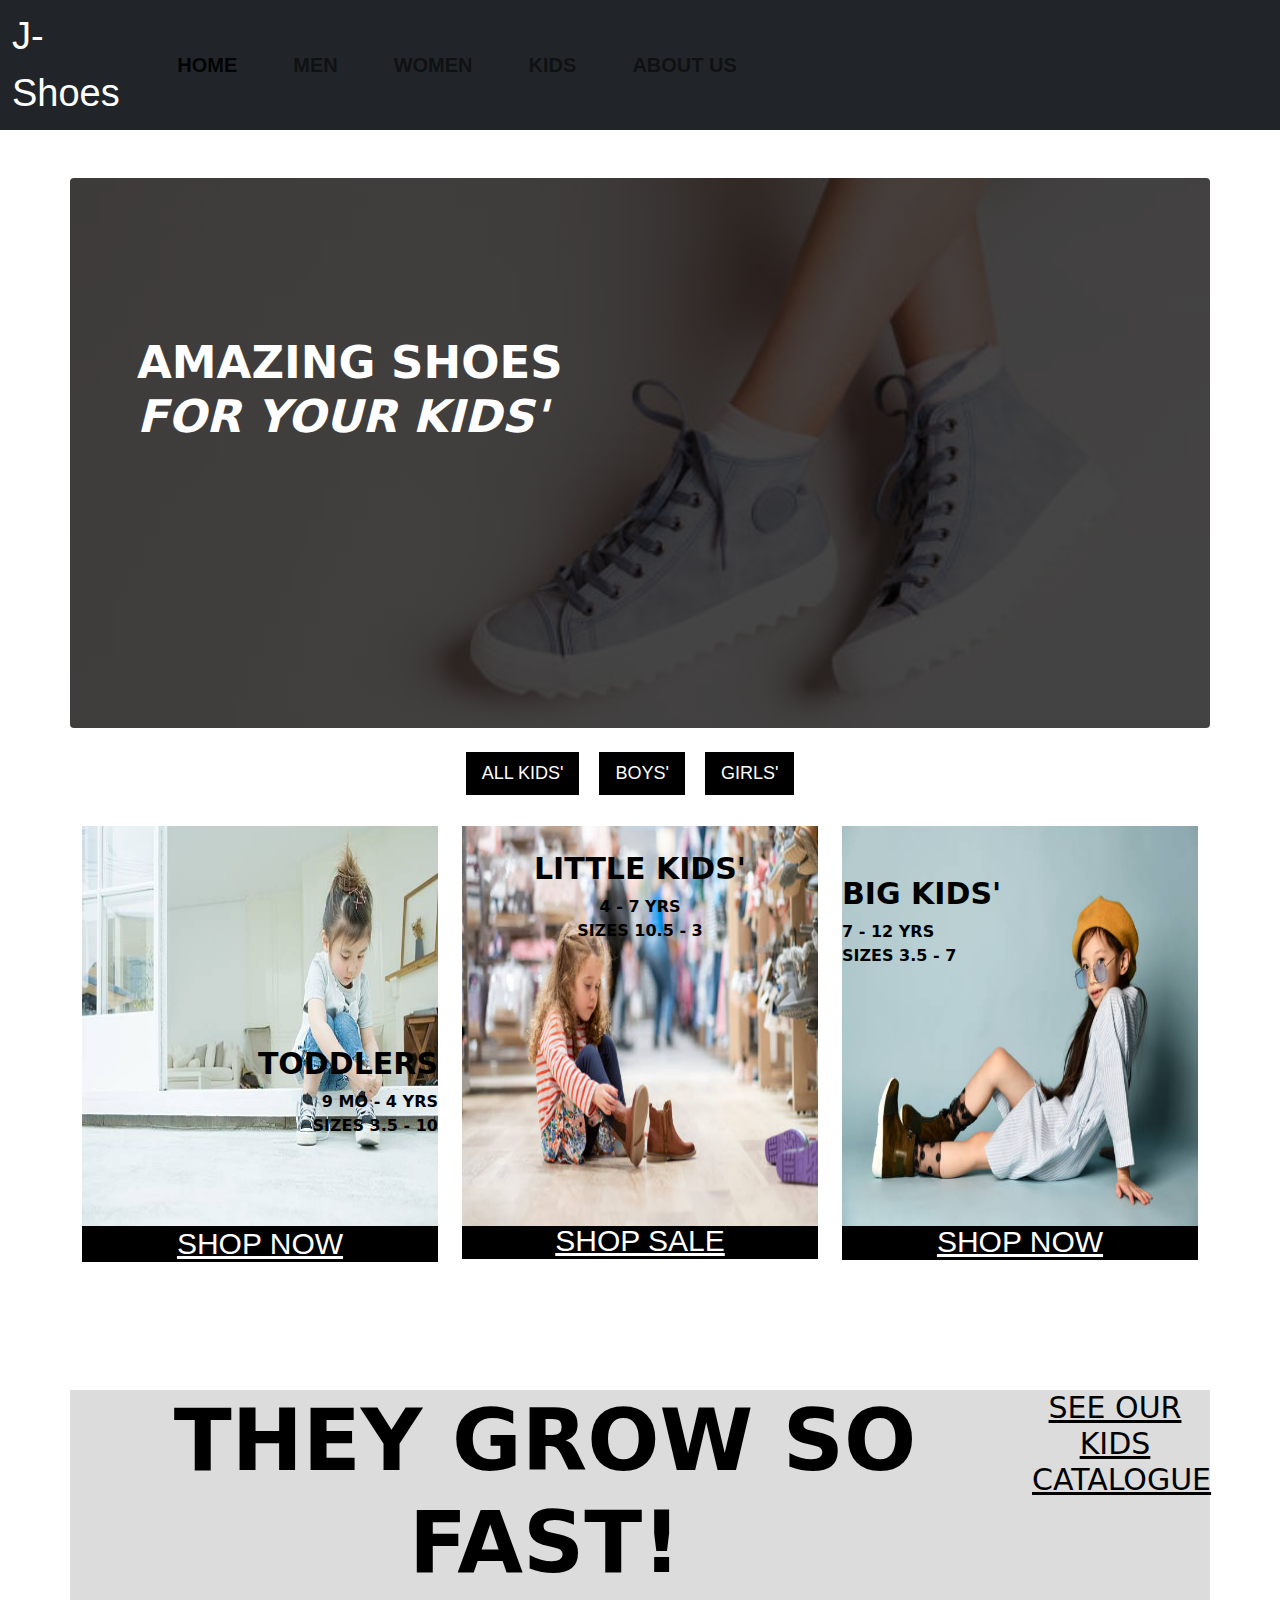
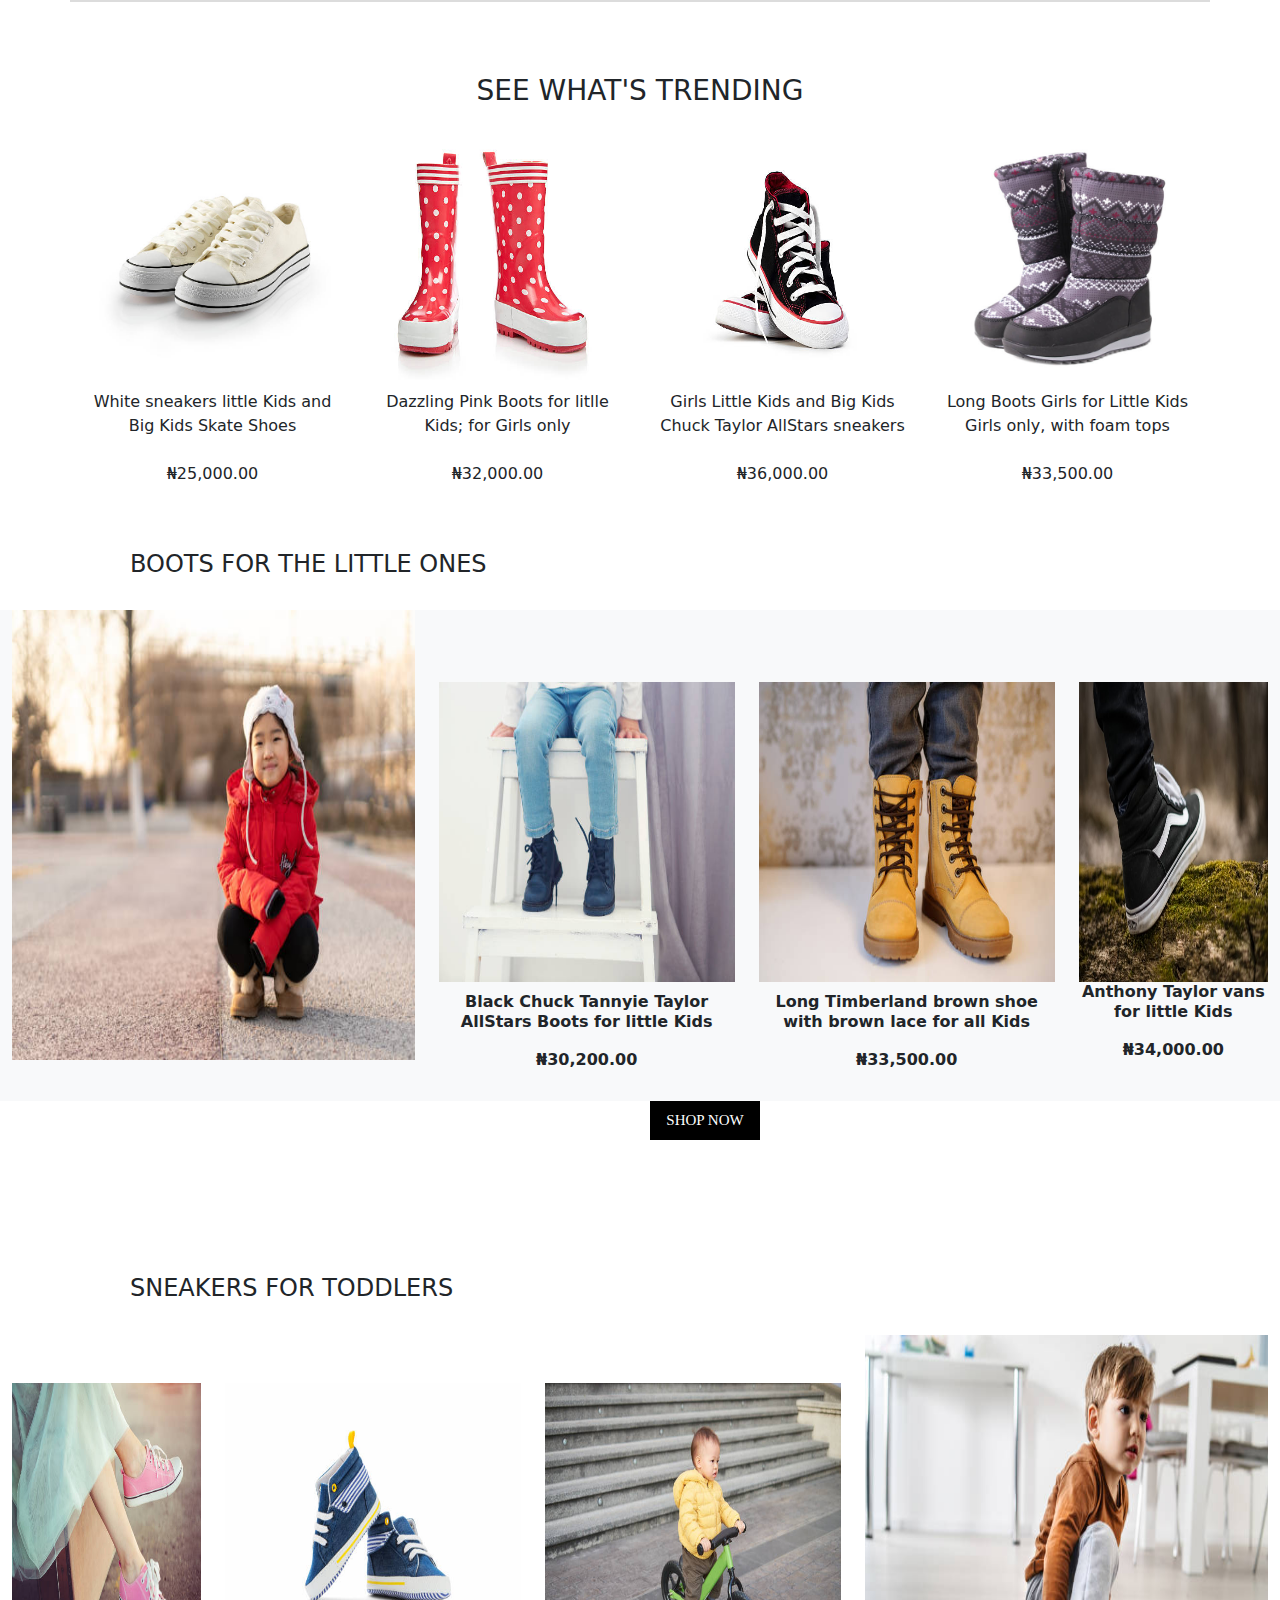
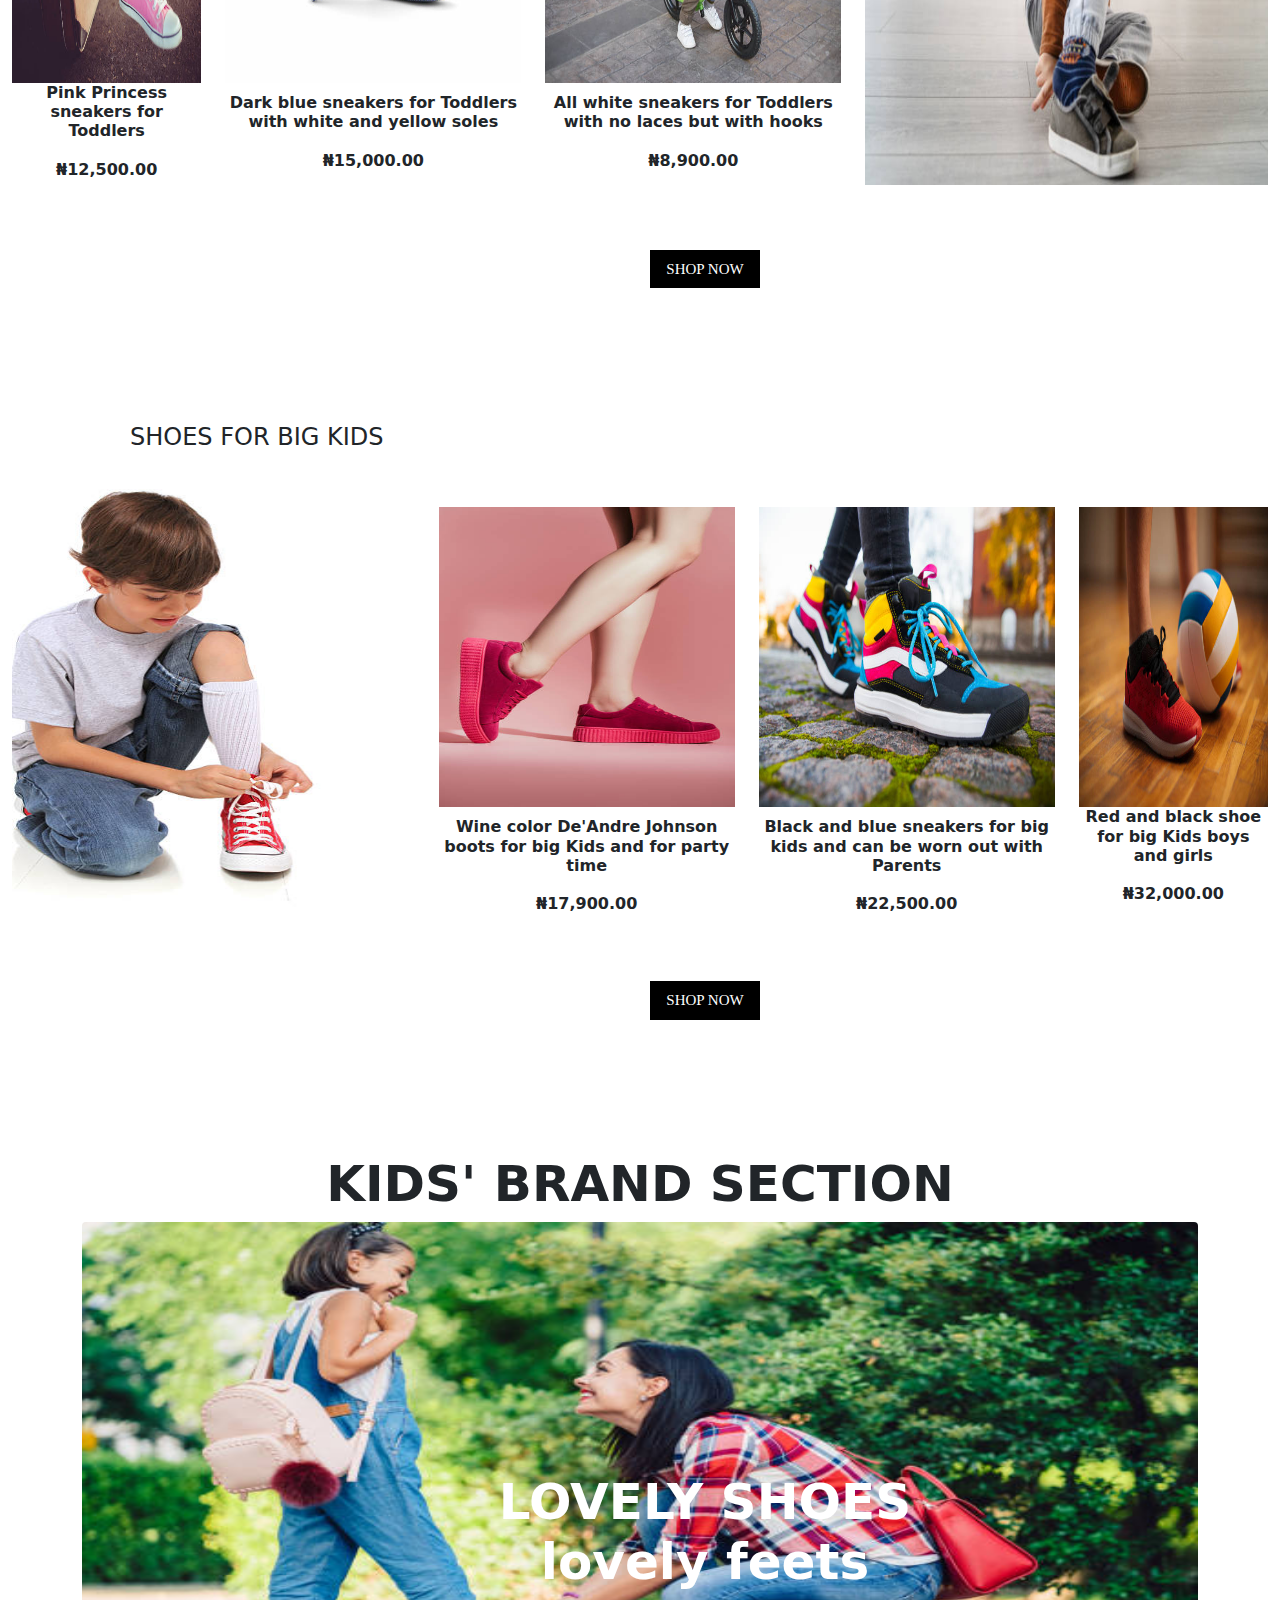
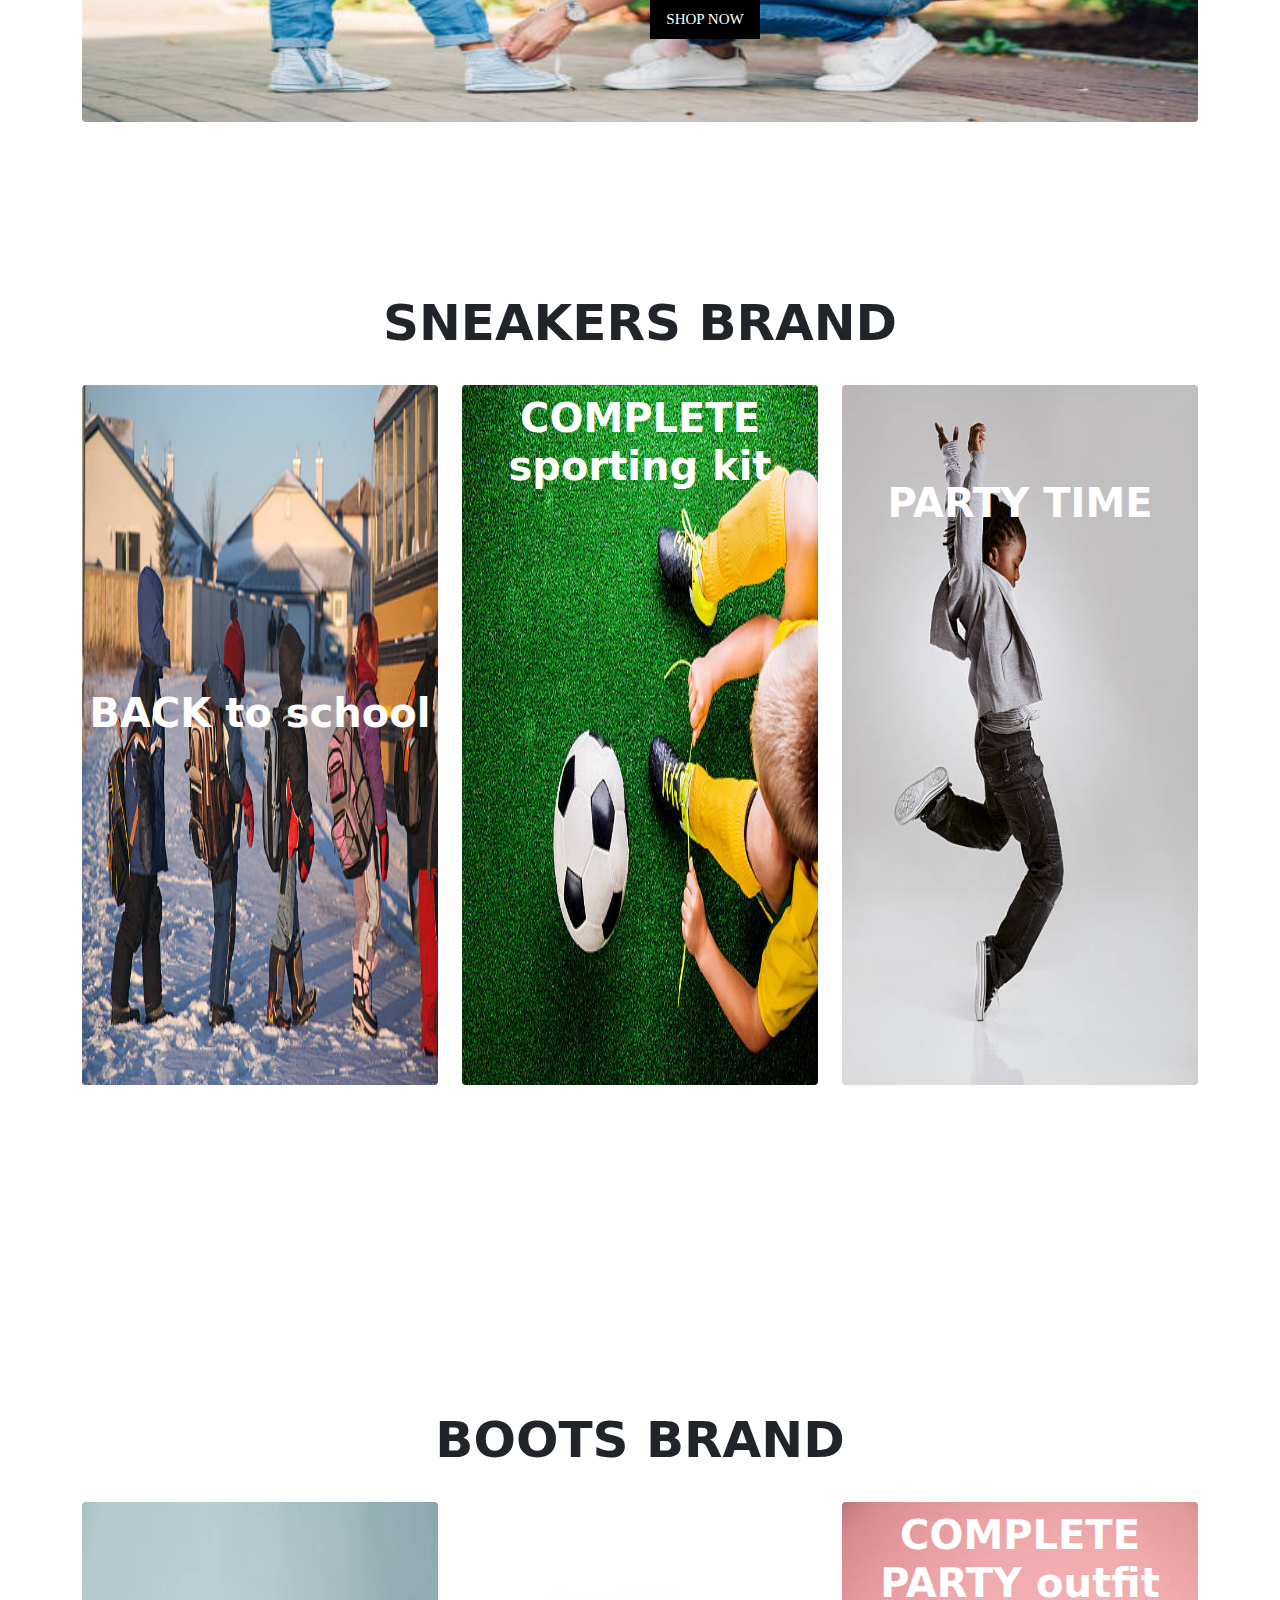
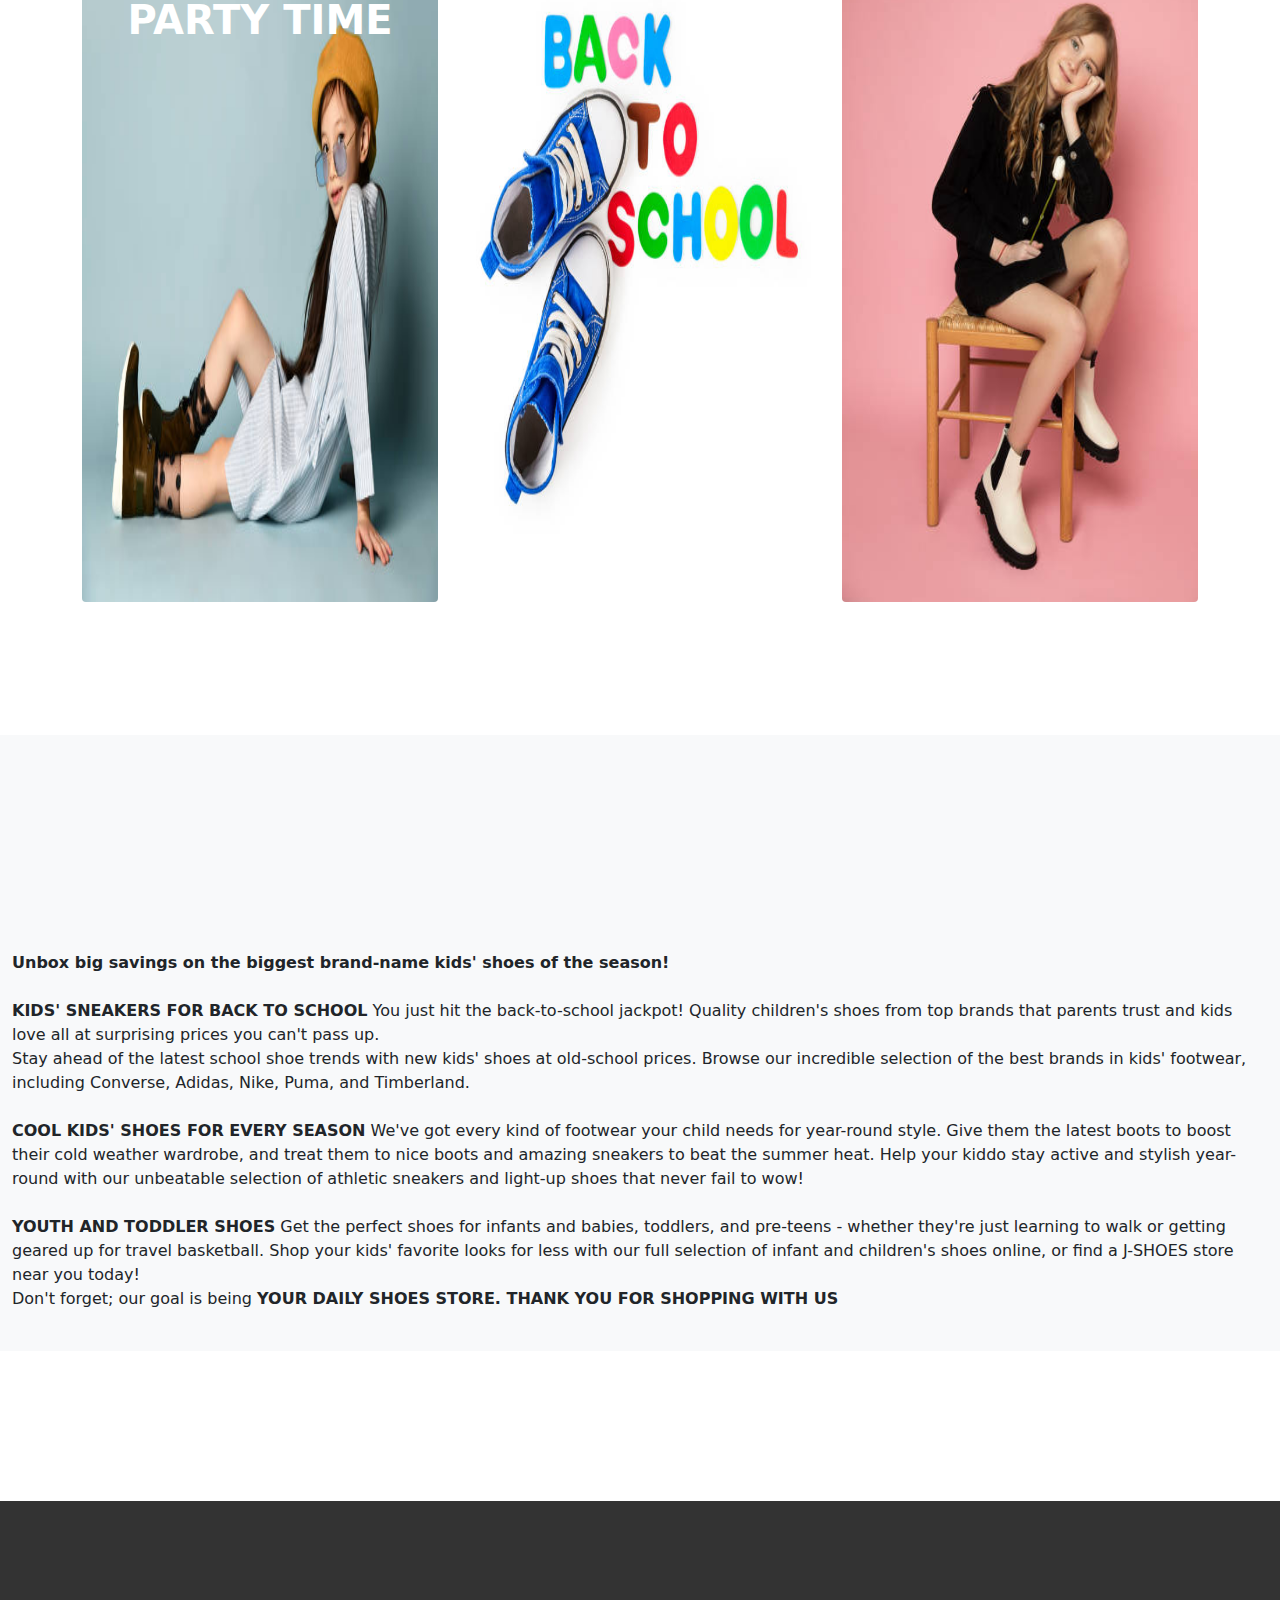
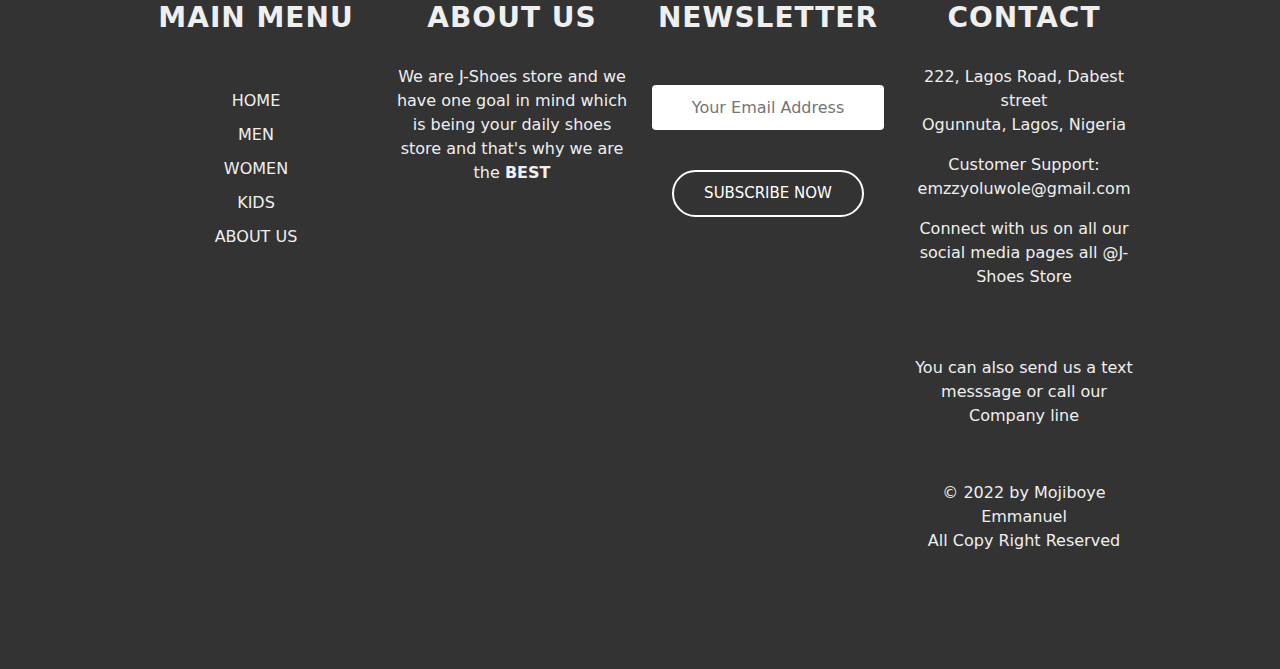
<file: kids.html>
<!DOCTYPE html>
<html lang="en">

<head>
  <meta charset="UTF-8">
  <meta http-equiv="X-UA-Compatible" content="IE=edge">
  <meta name="viewport" content="width=device-width, initial-scale=1.0">
  <title>J-Shoes</title>
  <link rel="stylesheet" href="./css/bootstrap.min.css">
  <link rel="stylesheet" href="./css/styles.css">

  <!-- The favicon; the image at the top of the browser  -->
  <link rel="icon" href="./img/J-Shoes.png">
</head>

<body>

  <!-- The navigation bar  -->


  <nav class="navbar navbar-expand-lg navbar-light bg-dark">
    <div class="container-fluid">
      <button class="navbar-toggler" type="button" data-bs-toggle="collapse" data-bs-target="#navbarTogglerDemo03"
        aria-controls="navbarTogglerDemo03" aria-expanded="false" aria-label="Toggle navigation">
        <span class="navbar-toggler-icon"></span>
      </button>
      <a class="hd" href="./index.html">J-Shoes</a>
      <div class="collapse navbar-collapse container" id="navbarTogglerDemo03">
        <ul class="navbar-nav me-auto mb-2 mb-lg-0 hed">
          <li class="nav-item">
            <a class="nav-link active" aria-current="page" href="./index.html">HOME</a>
          </li>
          <li class="nav-item">
            <a href="./men.html" class="nav-link">MEN</a>
          </li>
          <li class="nav-item">
            <a href="./women.html" class="nav-link">WOMEN</a>
          </li>
          <li class="nav-item">
            <a href="./kids.html" class="nav-link">KIDS</a>
          </li>
          <li class="nav-item">
            <a href="./index.html#about" class="nav-link">ABOUT US</a>
          </li>
        </ul>

      </div>
    </div>
  </nav>
  <br> <br>


  <!-- The first banner image; all kids banner -->

  <div class="allKidsBanner container img-responsive rounded"> <br> <br>
    <h2>Amazing SHOES <br><b>for your Kids'</b></h2>
  </div> <br>

  <!-- The help links section  -->
  <div class="allkids">
    <ul class="nav nav-pills justify-content-center bg-white"> <br>
      <li class="nav-item"><a href="./kids.html#trend" class="nav-link">ALL KIDS'</a></li> <br>
      <li class="nav-item"><a href="./kids.html#little" class="nav-link">BOYS'</a></li> <br>
      <li class="nav-item"><a href="./kids.html#toddlers" class="nav-link">GIRLS'</a></li> <br>
    </ul>
  </div>
  <br> <br> <br>
  <!-- The Age section  -->

  <div class="age">
    <div class="container">
      <div class="row">

        <div class="col-md-4 col-xs-4 col-sm-4 col-lg-4">
          <div class="toddlers">
            <a href="./kids.html#toddlers"><img src="./img/toddlers.jpg" alt="toddlers shoes" class="img-responsive"
                height="400px" width="100%"></a>

            <div class="tdd">
              <a href="./kids.html#toddlers">
                <strong>
                  <h3>TODDLERS</h3>
                  <p>9 MO - 4 YRS <br> SIZES 3.5 - 10</p>
                </strong>
              </a>
            </div> <br> <br>


          </div>
          <div class="shop"> <br>

            <h2>
              <a href="./kids.html#toddlers">SHOP NOW</a>
            </h2>

          </div> <br>
        </div> <br>


        <div class="col-md-4 col-xs-4 col-sm-4 col-lg-4">
          <div class="littleKids">
            <a href="./kids.html#little"><img src="./img/little.jpg" alt="little kids shoes" class="img-responsive"
                width="100%" height="400px"></a>

            <div class="lit">
              <a href="./kids.html#little">
                <strong>
                  <h3>LITTLE KIDS'</h3>
                  <p>4 - 7 YRS <br> SIZES 10.5 - 3</p>
                </strong>
              </a>
            </div>

          </div> <br> <br> <br> <br> <br> <br> <br> <br> <br> <br> <br>

          <div class="shop">

            <h2>
              <a href="./kids.html#little">SHOP SALE</a>
            </h2>

          </div> <br>


        </div> <br>
        <div class="col-md-4 col-xs-4 col-sm-4 col-lg-4">
          <div class="bigKids">
            <a href="./kids.html#bigKids"> <img src="./img/brand4.jpg" alt="big kids shoes" class="img-responsive"
                width="100%" height="400px"></a>

            <div class="big">
              <a href="./kids.html#bigKids">
                <strong>
                  <h3>BIG KIDS'</h3>
                  <p>7 - 12 YRS <br> SIZES 3.5 - 7</p>
                </strong>
              </a>
            </div>

          </div> <br> <br> <br> <br> <br> <br> <br> <br> <br> <br>

          <div class="shop">

            <h2>
              <a href="./kids.html#bigKids">SHOP NOW</a>
            </h2>

          </div>
        </div>

      </div>
    </div>
  </div> <br> <br> <br> <br>


  <!-- The grow so fast section  -->

  <div class="grow">
    <div class="container">
      <div class="row">

        <div class="col-md-10 col-xs-10 col-sm-10 col-lg-10">
          <h1><strong>THEY GROW SO FAST!</strong></h1>

        </div>
        <div class="col-md-2 col-xs-2 col-sm-2 col-lg-2">
          <h4><a href="./kids.html#brand">SEE OUR KIDS CATALOGUE</a></h4>
        </div>

      </div>
    </div>
  </div> <br> <br> <br>

  <!-- see what's trending section  -->

  <div id="trend">
    <div class="container">
      <div class="row">

        <h3>SEE WHAT'S TRENDING</h3>
        <div class="col-md-3 col-xs-3 col-sm-3 col-lg-3"> <br>
          <a href="./kids.html#sneakers"> <img src="./img/4.jpg" alt="trending shoes" width="100%" height="240px"
              class="img-responsive rounded"></a>
          <p>White sneakers little Kids and Big Kids Skate Shoes <br> <br> ₦25,000.00</p>
          <br> <br>
        </div>

        <div class="col-md-3 col-xs-3 col-sm-3 col-lg-3"> <br>
          <a href="./kids.html#sneakers"><img src="./img/3pink.jpg" alt="trending shoes for kids" width="100%"
              height="240px" class="img-responsive rounded"></a>
          <p>Dazzling Pink Boots for litlle Kids; for Girls only <br> <br> ₦32,000.00</p>
          <br> <br>
        </div>

        <div class="col-md-3 col-xs-3 col-sm-3 col-lg-3"> <br>
          <a href="./kids.html#boots"><img src="./img/3.jpg" alt="trending shoes for kids" width="100%" height="240px"
              class="img-responsive rounded"></a>
          <p>Girls Little Kids and Big Kids Chuck Taylor AllStars sneakers <br> <br>₦36,000.00</p>
          <br> <br>
        </div>

        <div class="col-md-3 col-xs-3 col-sm-3 col-lg-3"> <br>
          <a href="./kids.html"> <img src="./img/1.jpg" alt="trending shoes for kids" width="100%" height="240px"
              class="img-responsive rounded"></a>
          <p>Long Boots Girls for Little Kids Girls only, with foam tops <br> <br>₦33,500.00 </p>
          <br> <br>
        </div>

      </div>
    </div>
  </div>

  <!-- The little kids boot section  -->

  <h4 class="hedd">BOOTS FOR THE LITTLE ONES</h4> <br>

  <div id="little">

    <br>

    <div class="bootsLittle">
      <div class="container-fluid bg-light">
        <div class="row">

          <div class="col-md-4 col-sm-4 col-xs-4 col-lg-4">
            <img src="./img/brand5.jpg" alt="boots" height="450px" width="100%" class="img-responsive">
          </div>
          <br>

          <div class="col-md-3 col-sm-3 col-xs-3 col-lg-3"> <br> <br> <br>
            <a href="./kids.html#little">
              <img src="./img/brand1.jpg" alt="boots" height="300px" width="100%" class="img-responsive">
            </a>
            <h6>Black Chuck Tannyie Taylor AllStars Boots for little Kids<br> <br> ₦30,200.00
            </h6>
          </div>
          <div class="col-md-3 col-sm-3 col-xs-3 col-lg-3"> <br> <br> <br>
            <a href="./kids.html#little">
              <img src="./img/5timber.jpg" alt="boots" height="300px" width="100%" class="img-responsive">
            </a>
            <h6>Long Timberland brown shoe with brown lace for all Kids <br> <br> ₦33,500.00 </h6>
          </div>
          <div class="col-md-2 col-xs-2 col-sm-2 col-lg-2"> <br> <br> <br>
            <a href="./kids.html#little">
              <img src="./img/brand6.jpeg" alt="boots" height="300px" width="100%" class="img-responsive">
            </a>
            <h6>Anthony Taylor vans for little Kids <br> <br> ₦34,000.00 </h6>
          </div>


        </div> <br>
      </div>
    </div>

    <div class="shopNow">
      <ul class="nav nav-pills justify-content-center">

        <li class="nav-item"><a href="./kids.html#trend" class="nav-link">SHOP NOW</a></li>
      </ul>
    </div>


  </div> <br> <br> <br> <br> <br> <br><br>

  <!-- Toddlers section  -->
  <h4 class="hedd">SNEAKERS FOR TODDLERS</h4> <br>

  <div id="toddlers">
    <br>
    <div class="sneakersTodd">
      <div class="container-fluid">
        <div class="row">

          <div class="col-md-2 col-xs-2 col-sm-2 col-lg-2"> <br> <br>
            <a href="./kids.html#toddlers">
              <img src="./img/9princess.jpg" alt="sneakers" width="100%" height="300px" class="img-responsive">
            </a>
            <h6>Pink Princess sneakers for Toddlers<br> <br> ₦12,500.00</h6>

          </div>
          <div class="col-md-3 col-xs-3 col-sm-3 col-lg-3"> <br> <br>
            <a href="./kids.html#toddlers">
              <img src="./img/8.jpg" alt="sneakers" width="100%" height="300px" class="img-responsive">
            </a>
            <h6>Dark blue sneakers for Toddlers with white and yellow soles<br> <br> ₦15,000.00</h6>
          </div>
          <div class="col-md-3 col-xs-3 col-sm-3 col-lg-3"> <br> <br>
            <a href="./kids.html#toddlers">
              <img src="./img/todd3.jpg" alt="sneakers" width="100%" height="300px" class="img-responsive">
            </a>
            <h6>All white sneakers for Toddlers with no laces but with hooks<br> <br> ₦8,900.00</h6> <br> <br>
          </div> <br>
          <div class="col-md-4 col-xs-4 col-sm-4 col-lg-4">
            <img src="./img/6brandab.jpg" alt="sneakers" width="100%" height="450px" class="img-responsive">
          </div>

        </div> <br>
      </div>
    </div>

    <div class="shopNow">
      <ul class="nav nav-pills justify-content-center bg-white">

        <li class="nav-item"><a href="./kids.html#toddlers" class="nav-link">SHOP NOW</a></li>
      </ul>
    </div>

  </div> <br> <br> <br> <br> <br> <br><br>


  <!-- The big kids section  -->
  <h4 class="hedd">SHOES FOR BIG KIDS</h4> <br>

  <div id="bigKids">

    <div class="big">
      <div class="container-fluid">
        <div class="row">

          <div class="col-md-4 col-xs-4 col-sm-4 col-lg-4"> <br>
            <img src="./img/5index.jpg" alt="shoes" width="100%" height="450px" class="img-responsive">
          </div>
          <br>
          <div class="col-md-3 col-xs-4 col-sm-3 col-lg-3"> <br> <br>
            <a href="./kids.html#bigKids"><img src="./img/5.jpg" alt="shoes" width="100%" height="300px"
                class="img-responsive"></a>
            <h6>Wine color De'Andre Johnson boots for big Kids and for party time <br> <br>₦17,900.00 </h6>
          </div>
          <div class="col-md-3 col-xs-3 col-sm-3 col-lg-3"> <br> <br>
            <a href="./kids.html#bigKids"><img src="./img/1girls.jpg" alt="shoes" width="100%" height="300px"
                class="img-responsive"></a>
            <h6>Black and blue sneakers for big kids and can be worn out with Parents <br> <br> ₦22,500.00</h6>
          </div>
          <div class="col-md-2 col-sm-2 col-xs-2 col-lg-2"> <br> <br>
            <a href="./kids.html#bigKids"><img src="./img/2.jpg" alt="shoes" width="100%" height="300px"
                class="img-resonsive"></a>
            <h6>Red and black shoe for big Kids boys and girls<br> <br> ₦32,000.00</h6>
          </div>

        </div>
      </div>
    </div> <br> <br>

    <div class="shopNow">
      <ul class="nav nav-pills justify-content-center bg-white">

        <li class="nav-item"><a href="./kids.html#bigKids" class="nav-link">SHOP NOW</a></li>
      </ul>
    </div>

  </div> <br> <br> <br> <br> <br> <br> <br>




  <!-- image indicating the brand section  -->

  <div id="brandSection" class="company">
    <h1>KIDS' BRAND SECTION</h1>

    <div class="container">
      <div class="col-md-12 col-xs-12 col-sm-12 col-lg-12">
        <a href="./kids.html#brand1">
          <img src="./img/amaze.jpg" alt="brand shoes kids" class="img-responsive rounded" height="500px" width="100%">
        </a>
        <div class="divbrand2">
          <h1>LOVELY SHOES <br> lovely feets</h1>
        </div>
        <div class="shopNow">
          <ul class="nav nav-pills justify-content-center bg-white">

            <li class="nav-item"><a href="./kids.html#brand1" class="nav-link">SHOP NOW</a></li>
          </ul>
        </div>
      </div>
    </div> <br> <br> <br> <br> <br> <br> <br>

  </div><br> <br> <br> <br> <br>











  <!-- The brand section; sneakers for LITTLE ONES boys is coming here... sneakers is for
  boys while boots is for girls-->

  <!-- The sneakers brand section for boy kids  -->
  <div id="brand" class="company">
    <h1>SNEAKERS BRAND</h1>
  </div> <br>

  <div class="sneakersBrand">
    <div class="container">
      <div class="row">

        <div class="col-md-4 col-xs-4 col-sm-4 col-lg-4">
          <a href="./kids.html#brand">
            <img src="./img/BTS1.jpg" alt="brand shoes for kids" width="100%" height="700px"
              class="img-responsive rounded">
          </a> <br> <br>
          <div class="brand1">
            <h3>BACK to school</h3>
          </div> <br> <br> <br> <br><br> <br><br> <br><br> <br> <br> <br> <br> <br> <br>
        </div> <br> <br>

        <div class="col-md-4 col-sm-4 col-xs-4 col-lg-4">
          <a href="./kids.html#brand">
            <img src="./img/10sneakersFoot.jpg" alt="brand shoes for kids" width="100%" height="700px"
              class="img-responsive rounded">
          </a> <br> <br>
          <div class="brand2">
            <h3>COMPLETE sporting kit</h3>
          </div> <br> <br> <br> <br><br> <br><br> <br><br> <br> <br> <br> <br> <br> <br> <br><br> <br><br> <br> <br>
          <br> <br> <br> <br> <br> <br> <br>
        </div> <br> <br>

        <div class="col-md-4 col-sm-4 col-xs-4 col-lg-4">
          <a href="./kids.html#brand">
            <img src="./img/partySn.jpg" alt="brand shoes for kids" width="100%" height="700px"
              class="img-responsive rounded">
          </a> <br> <br>
          <div class="brand3">
            <h3>PARTY TIME</h3>
          </div> <br> <br> <br> <br><br> <br><br> <br><br> <br> <br> <br> <br> <br> <br> <br><br>
        </div>

      </div>
    </div>
  </div> <br> <br> <br> <br> <br> <br>


  <div id="brand1" class="company"> <br> <br> <br> <br>
    <h1>BOOTS BRAND</h1>
  </div> <br>

  <!-- The boots brand  -->

  <div class="bootsBrand">
    <div class="container">
      <div class="row">

        
        <div class="col-md-4 col-xs-4 col-sm-4 col-lg-4">
          <a href="./kids.html#brand">
            <img src="./img/brand4.jpg" alt="brand shoes for kids" width="100%" height="700px"
              class="img-responsive rounded">
          </a> <br> <br>
          <div class="brand3">
            <h3>PARTY TIME</h3>
          </div> <br> <br> <br> <br><br> <br><br> <br><br> <br> <br> <br> <br> <br> <br>
        </div> <br> <br>

        <div class="col-md-4 col-sm-4 col-xs-4 col-lg-4">
          <a href="./kids.html#brand">
            <img src="./img/backtoSchool.jpg" alt="brand shoes for kids" width="100%" height="700px"
              class="img-responsive rounded">
          </a> <br> <br>
          <div class="brand2">
            <h3>BACK to school</h3>
          </div> <br> <br> <br> <br><br> <br><br> <br><br> <br> <br> <br> <br> <br> <br> <br><br> <br><br> <br> <br>
          <br> <br> <br> <br> <br> <br> <br>
        </div> <br> <br>

        <div class="col-md-4 col-sm-4 col-xs-4 col-lg-4">
          <a href="./kids.html#brand">
            <img src="./img/6.jpg" alt="brand shoes for kids" width="100%" height="700px"
              class="img-responsive rounded">
          </a> <br> <br>
          <div class="brand2">
            <h3>COMPLETE PARTY outfit</h3>
          </div> <br> <br> <br> <br><br> <br><br> <br><br> <br> <br> <br> <br> <br> <br> <br><br>
        </div>

      </div> 
    </div>

  </div> <br> <br> <br> <br>


  <!-- The end of our website  -->
  <div class="container-fluid bg-light">
    <p><br> <br> <br> <br>  <br> <br> <br> <br> <br> <b> Unbox big savings on the biggest brand-name kids' shoes of the season! </b><br> <br>

      <b>KIDS' SNEAKERS FOR BACK TO SCHOOL</b>
      You just hit the back-to-school jackpot! Quality children's shoes from top brands that parents trust and kids love
      all at surprising prices you can't pass up. <br>

      Stay ahead of the latest school shoe trends with new kids' shoes at old-school prices. Browse our incredible
      selection of the best brands in kids' footwear, including Converse, Adidas, Nike, Puma, and Timberland. <br> <br>

      <b>COOL KIDS' SHOES FOR EVERY SEASON</b>
      We've got every kind of footwear your child needs for year-round style. Give them the latest boots to boost their
      cold weather wardrobe, and treat them to nice boots and amazing sneakers to beat the summer heat. Help your kiddo
      stay active and stylish year-round with our unbeatable selection of athletic sneakers and light-up shoes that
      never fail to wow! <br> <br>

      <b>YOUTH AND TODDLER SHOES</b>
      Get the perfect shoes for infants and babies, toddlers, and pre-teens - whether they're just learning to walk or
      getting geared up for travel basketball. Shop your kids' favorite looks for less with our full selection of infant
      and children's shoes online, or find a J-SHOES store near you today! <br>
      Don't forget; our goal is being <b>YOUR DAILY SHOES STORE. THANK YOU FOR SHOPPING WITH US</b>
    </p> <br>


  </div>








  <!-- The footer section  -->

  <div class="footer">
    <div class="container-fluid">
      <div class="row">

        <div class="col-md-3 col-sm-3 col-xs-3 col-lg-3">
          <h3>MAIN MENU</h3> <br>
          <a href="./index.html">HOME</a>
          <a href="./men.html">MEN</a>
          <a href="./women.html">WOMEN</a>
          <a href="./kids.html">KIDS</a>
          <a href="./index.html#about">ABOUT US</a> <br> <br> <br>
        </div> <br>
        <div class="col-md-3 col-xs-3 col-sm-3 col-lg-3">
          <h3>ABOUT US</h3>
          <p>We are J-Shoes store and we have one goal in mind which is being your daily shoes store and that's why we
            are the <strong>BEST</strong></p> <br> <br> <br>
        </div> <br>
        <div class="col-md-3 col-sm-3 col-xs-3 col-lg-3">
          <h3>NEWSLETTER</h3>
          <form>
            <input type="email" placeholder="Your Email Address" required>
            <br>
            <button type="submit">SUBSCRIBE NOW</button> <br> <br> <br>
          </form>
        </div> <br>

        <div class="col-md-3 col-sm-3 col-xs-3 col-lg-3" id="about">
          <h3>CONTACT</h3>
          <p>222, Lagos Road, Dabest street <br>Ogunnuta, Lagos, Nigeria</p>
          <p>Customer Support: emzzyoluwole@gmail.com</p>
          <p>Connect with us on all our social media pages all @J-Shoes Store</p>
          <div class="social-icons">
            <a href="./index.html"><i class="fa-brands fa-facebook"></i></a>
            <a href="./index.html"><i class="fa-brands fa-twitter"></i></a>
            <a href="https://www.instagram.com/emmanuel.9944/"><i class="fa-brands fa-instagram"></i></a>
            <a href="./index.html"><i class="fa-brands fa-tiktok"></i></a>
            <p>You can also send us a text messsage or call our Company line</p>
            <a href="tel:+234-9012857304"><i class="fa-solid fa-phone"></i></a>
            <a href="sms:+234-9012857304"><i class="fa-solid fa-message"></i></a>
            <p>© 2022 by Mojiboye Emmanuel <br> All Copy Right Reserved</p>
          </div>
        </div>

      </div>
    </div>
  </div>












  <script src="./js/bootstrap.bundle.min.js"></script>
</body>

</html>
</file>
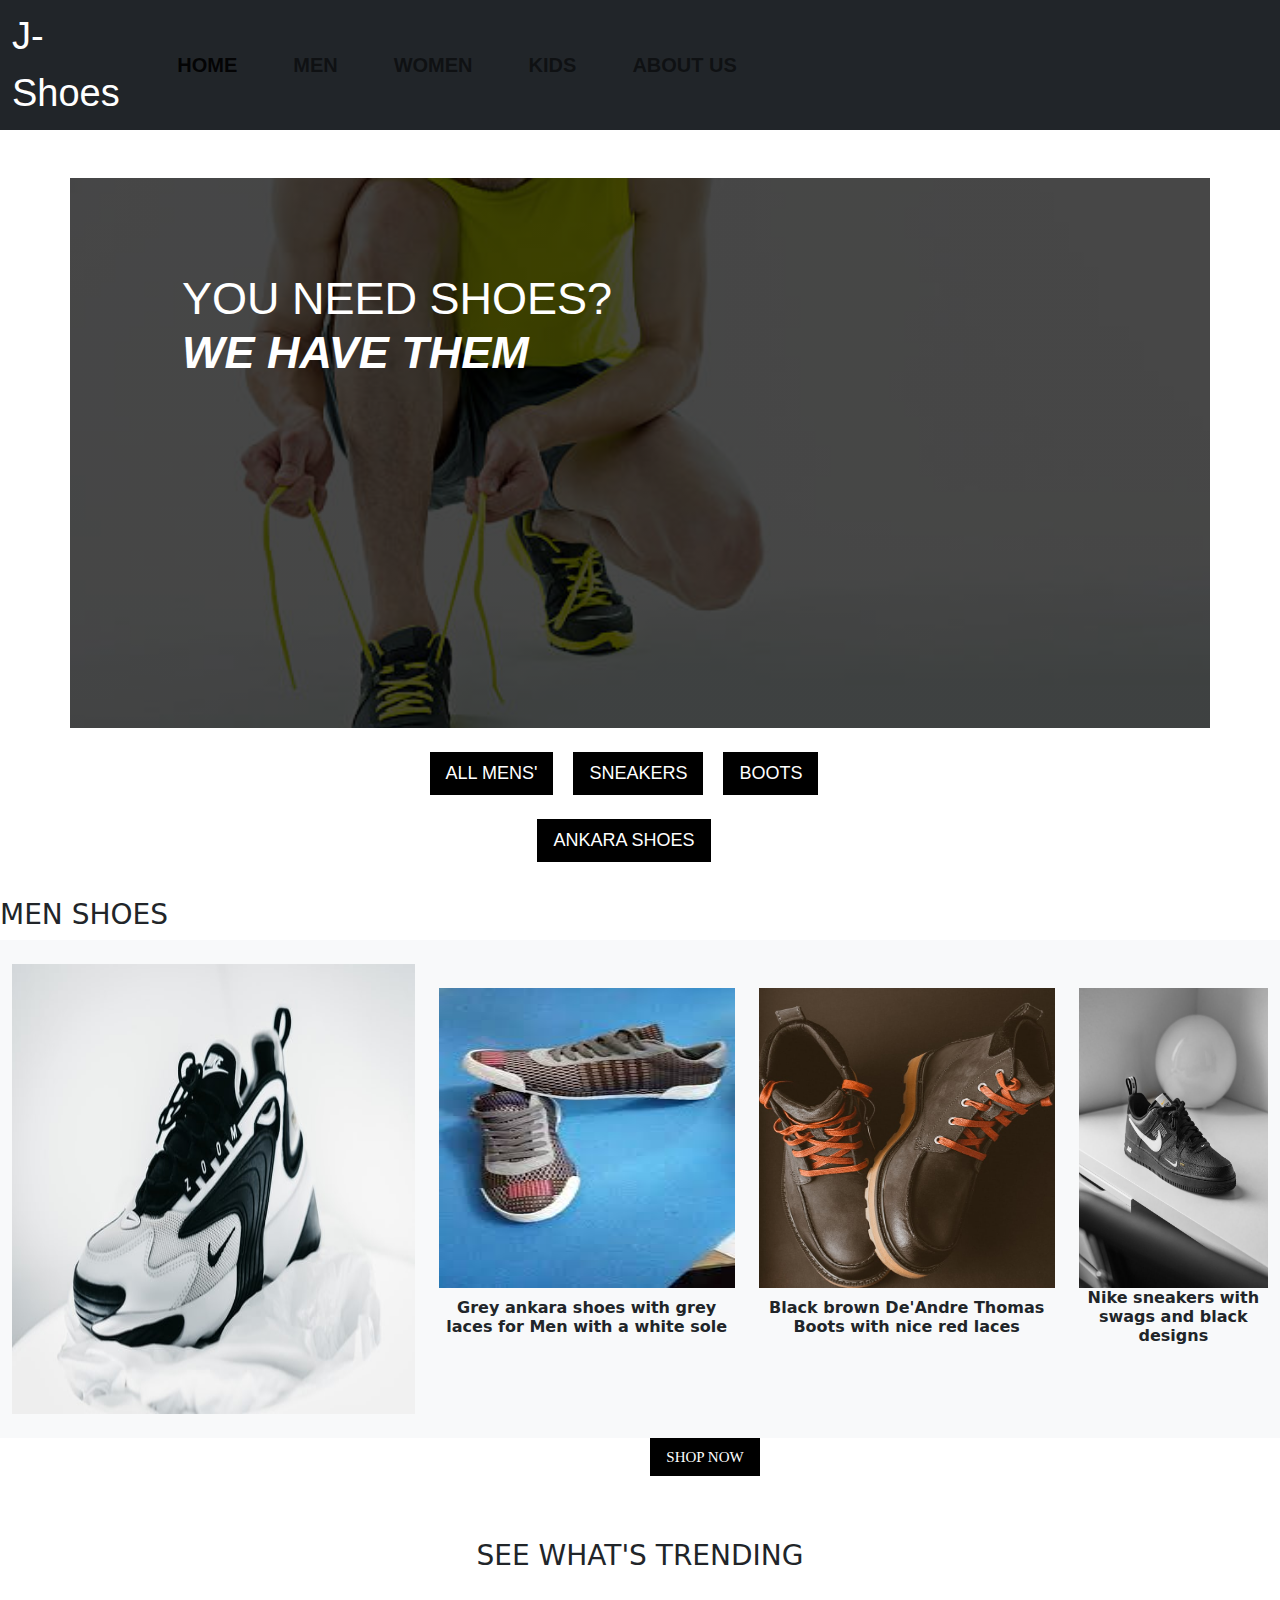
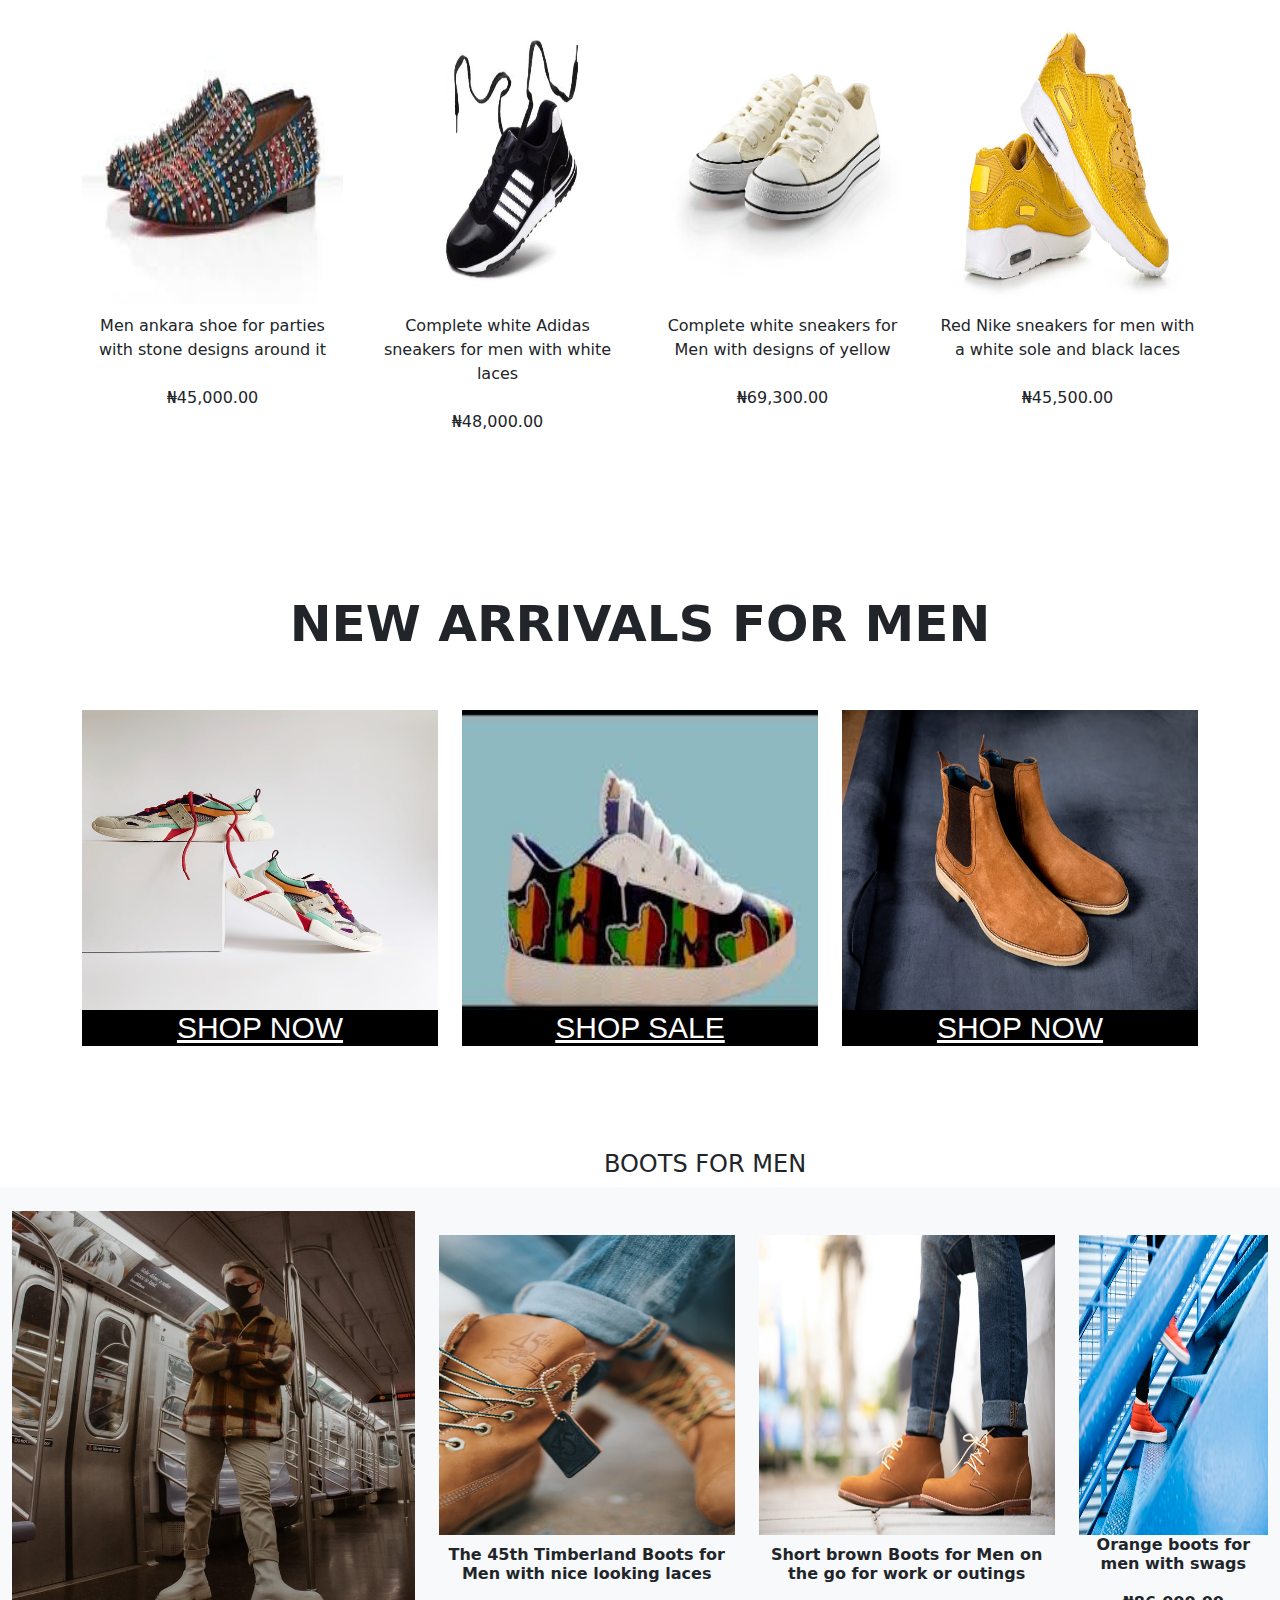
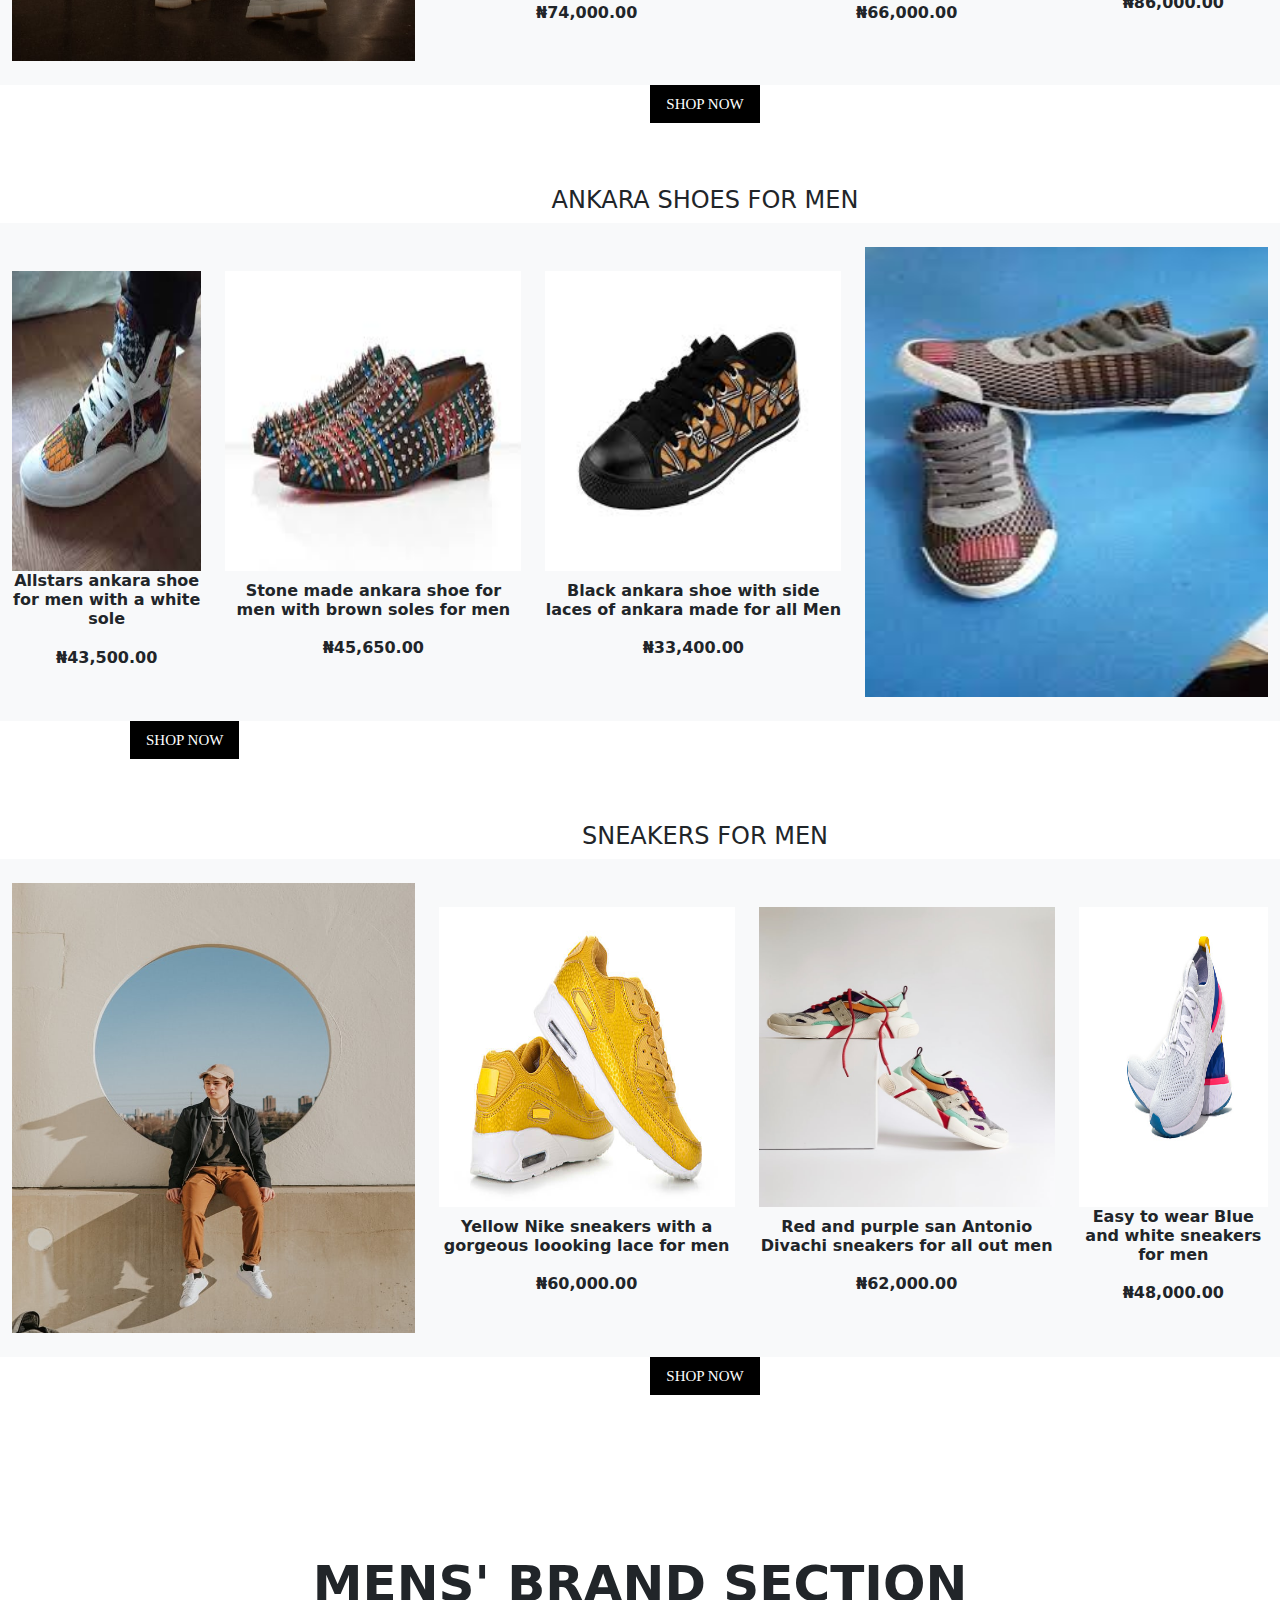
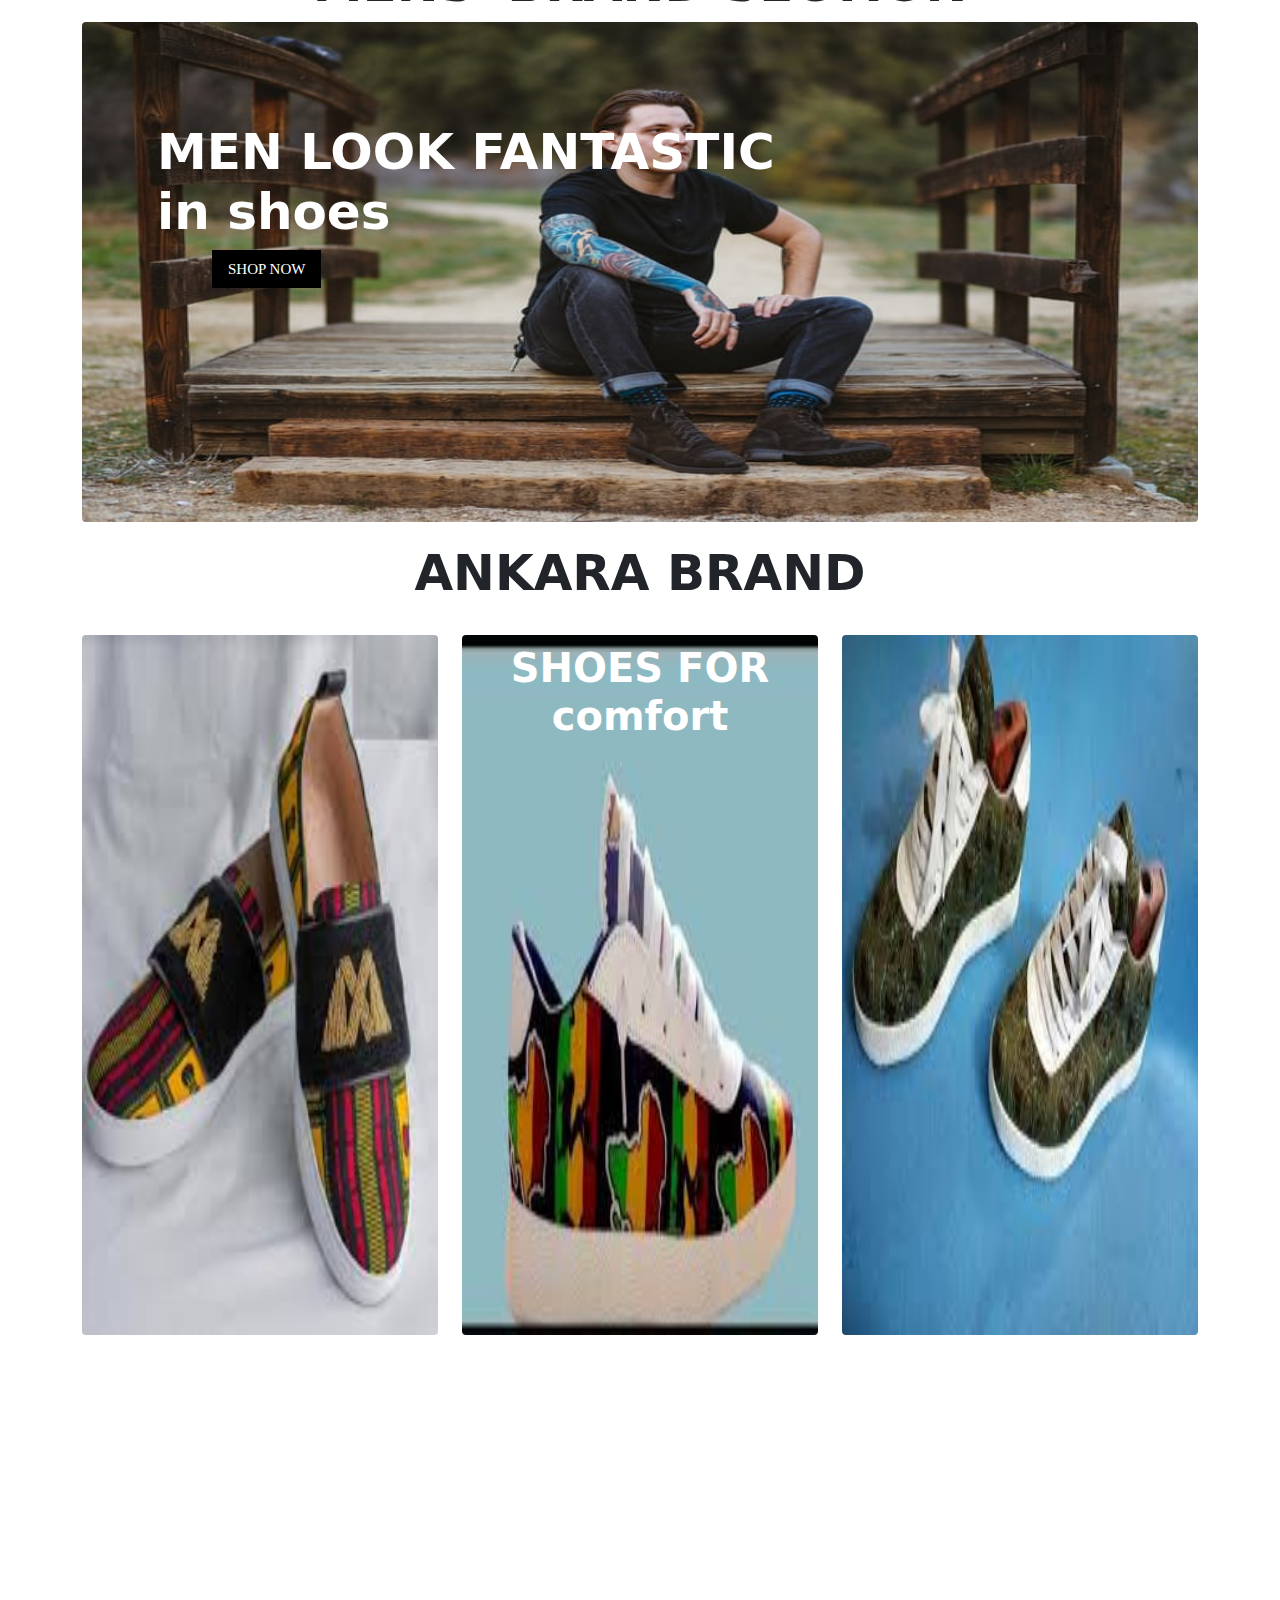
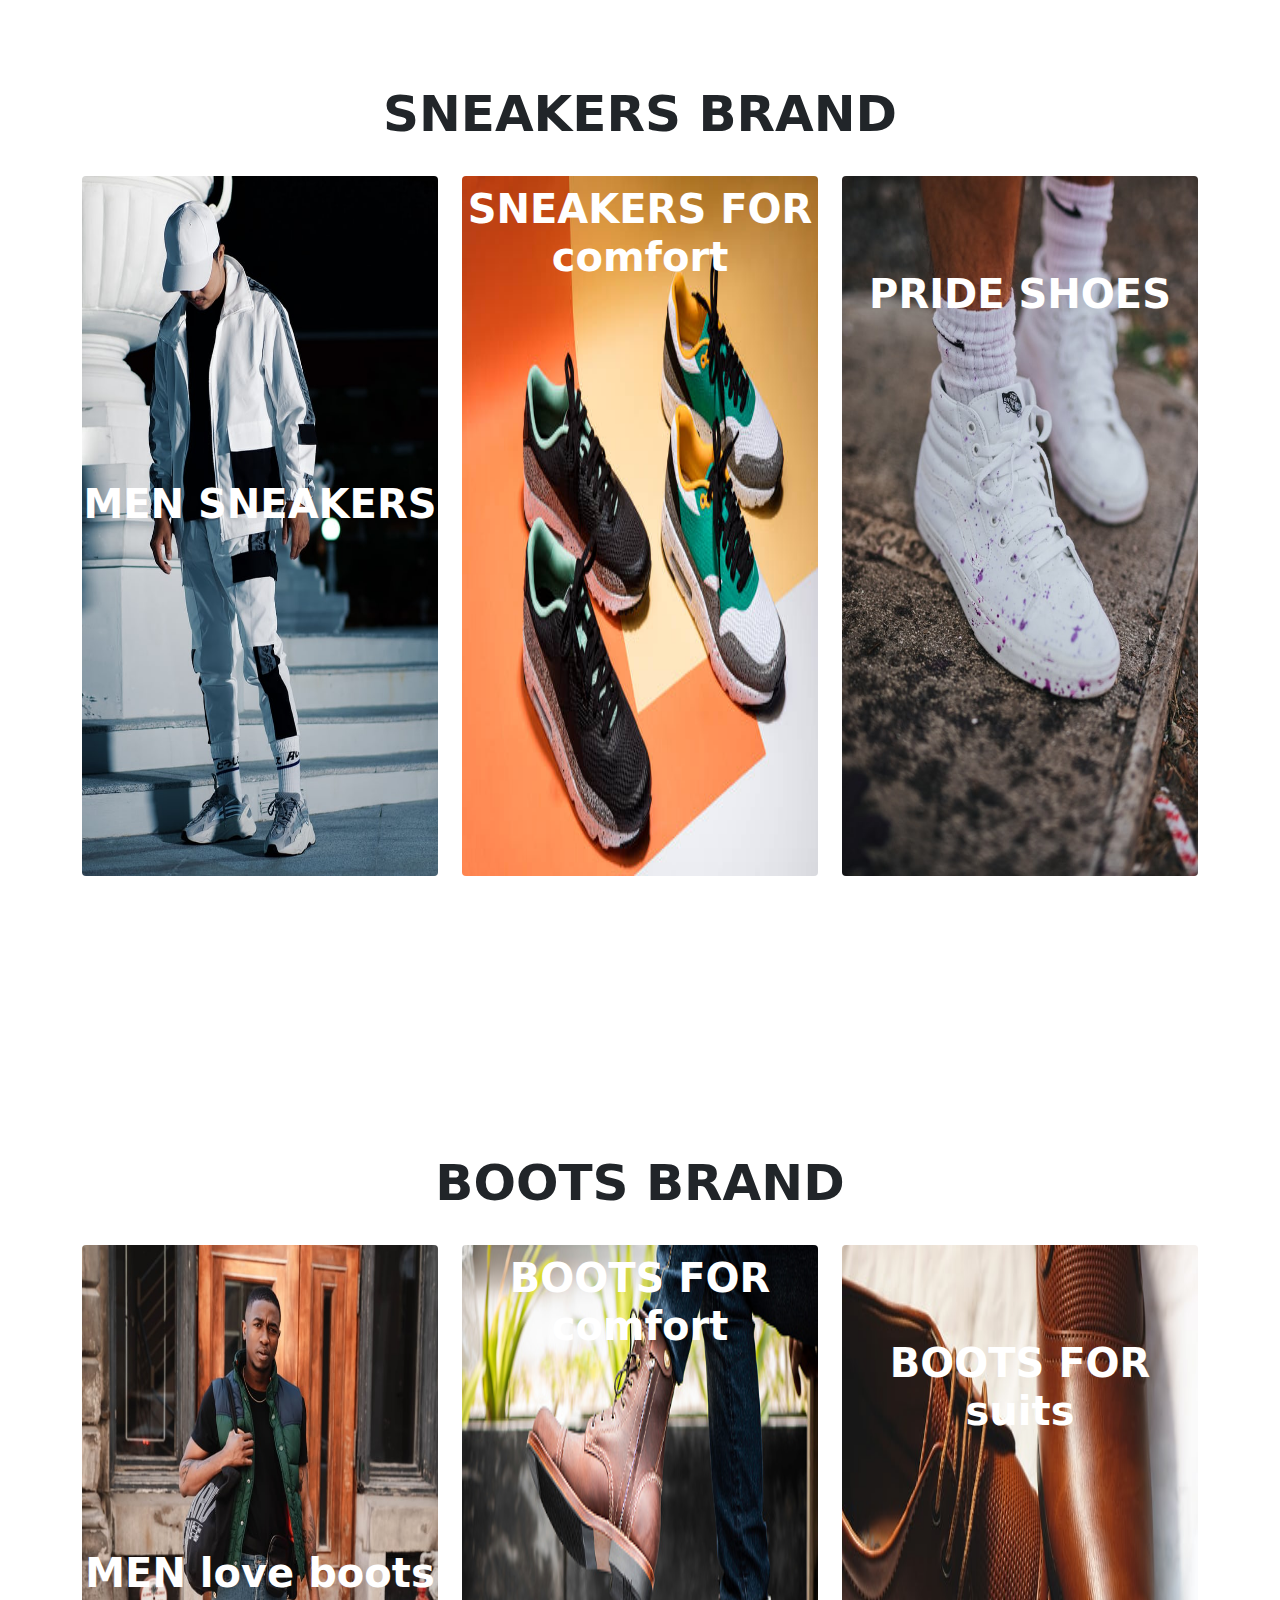
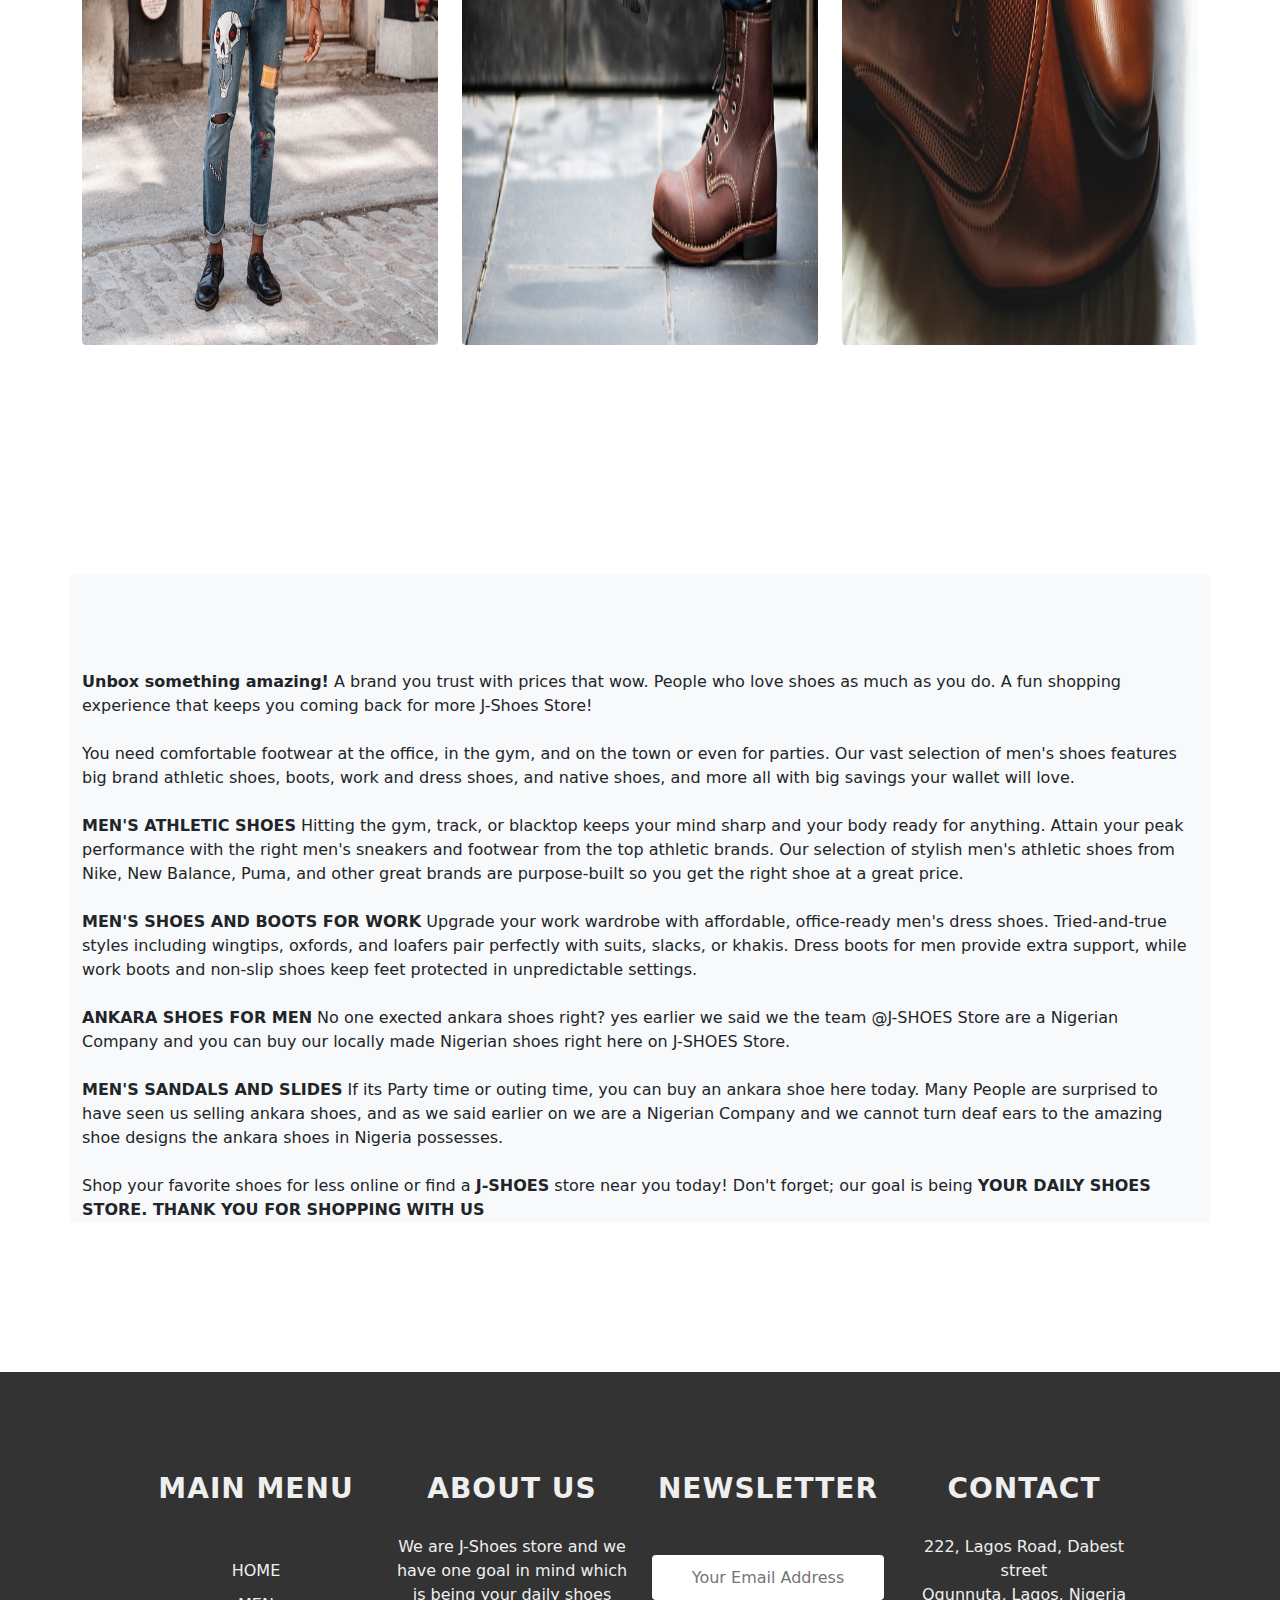
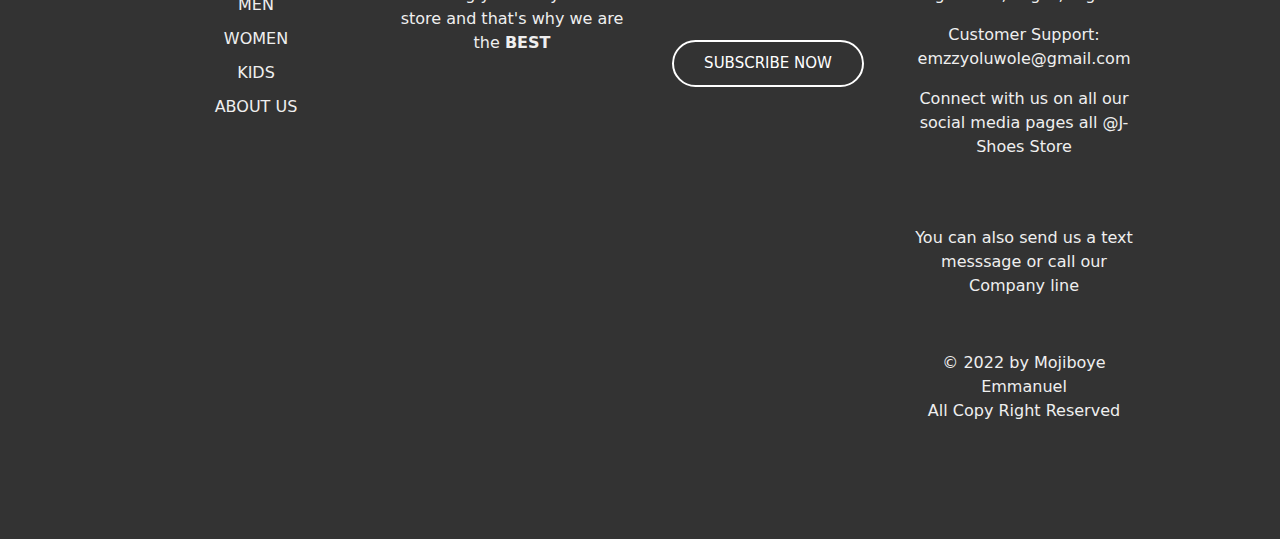
<file: men.html>
<!DOCTYPE html>
<html lang="en">

<head>
    <meta charset="UTF-8">
    <meta http-equiv="X-UA-Compatible" content="IE=edge">
    <meta name="viewport" content="width=device-width, initial-scale=1.0">
    <title>J-Shoes</title>
    <link rel="stylesheet" href="./css/bootstrap.min.css">
    <link rel="stylesheet" href="./css/styles.css">

    <!-- The favicon; the image at the top of the browser  -->
    <link rel="icon" href="./img/J-Shoes.png">
</head>

<body>

    <!-- The navigation bar  -->


    <nav class="navbar navbar-expand-lg navbar-light bg-dark">
        <div class="container-fluid">
            <button class="navbar-toggler" type="button" data-bs-toggle="collapse" data-bs-target="#navbarTogglerDemo03"
                aria-controls="navbarTogglerDemo03" aria-expanded="false" aria-label="Toggle navigation">
                <span class="navbar-toggler-icon"></span>
            </button>
            <a class="hd" href="./index.html">J-Shoes</a>
            <div class="collapse navbar-collapse container" id="navbarTogglerDemo03">
                <ul class="navbar-nav me-auto mb-2 mb-lg-0 hed">
                    <li class="nav-item">
                        <a class="nav-link active" aria-current="page" href="./index.html">HOME</a>
                    </li>
                    <li class="nav-item">
                        <a href="./men.html" class="nav-link">MEN</a>
                    </li>
                    <li class="nav-item">
                        <a href="./women.html" class="nav-link">WOMEN</a>
                    </li>
                    <li class="nav-item">
                        <a href="./kids.html" class="nav-link">KIDS</a>
                    </li>
                    <li class="nav-item">
                        <a href="./index.html#about" class="nav-link">ABOUT US</a>
                    </li>
                </ul>

            </div>
        </div>
    </nav>
    <br> <br>
    <!-- The first banner image for women -->

    <div class="man container"> <br>

        <h1>YOU NEED SHOES?<br> <b>WE HAVE THEM</b></h1>
    </div> <br>

    <!-- The help links for women.html  -->

    <div class="allkids">
        <ul class="nav nav-pills container-fluid justify-content-center">
            <li class="nav-item"><a href="./men.html#trend" class="nav-link">ALL MENS'</a></li>
            <li class="nav-item"><a href="./men.html#sneakers" class="nav-link">SNEAKERS</a></li>
            <li class="nav-item"><a href="./men.html#boots" class="nav-link">BOOTS</a></li>
        </ul> <br>
        <ul class="nav nav-pills container-fluid justify-content-center">
            <li class="nav-item"><a href="./men.html#ankara" class="nav-link">ANKARA SHOES</a></li>
        </ul>
    </div> <br> <br>

    <div> <br> <br> <br> <br>
        <h3>MEN SHOES</h3>
    </div>

    <div class="allShoesWomen">
        <div class="container-fluid bg-light">
            <div class="row">

                <div class="col-md-4 col-xs-4 col-sm-4 col-lg-4 "> <br>
                    <img src="./img/6blkZOOM.jpeg" alt="men (black and white zoom)sneakers" width="100%"
                        height="450px">
                </div>

                <div class="col-md-3 col-xs-3 col-sm-3 col-lg-3"> <br> <br>
                    <a href="./men.html#ankara">
                        <img src="./img/6greyAnkara.jpeg" alt="men ankara shoes" width="100%"
                            height="300px" class="img-responsive">
                    </a>
                    <h6>Grey ankara shoes with grey laces for Men with a white sole</h6>
                </div>
                <div class="col-md-3 col-xs-3 col-sm-3 col-lg-3"> <br> <br>
                    <a href="./men.html#boots">
                        <img src="./img/1blackbrownDe A'ndre.jpeg" alt="men boots" width="100%"
                            height="300px" class="img-responsive">
                    </a>
                    <h6>Black brown De'Andre Thomas Boots with nice red laces</h6>
                </div>
                <div class="col-md-2 col-xs-2 col-sm-2 col-lg-2"> <br> <br>
                    <a href="./men.html#sneakers">
                        <img src="./img/10Nike.jpeg" alt="men sneakers" width="100%"
                            height="300px" class="img-responsive">
                    </a>
                    <h6>Nike sneakers with swags and black designs</h6>
                </div>

            </div> <br>
        </div>
        <div class="shopNow">
            <ul class="nav nav-pills justify-content-center ">
                <li class="nav-item"><a href="./men.html#boots" class="nav-link">SHOP NOW</a></li>
            </ul>

        </div> <br> <br> <br> <br>
    </div>


    <!-- The what's trending for women.html  -->

    <div id="trend">
        <div class="container">
            <div class="row">

                <h3>SEE WHAT'S TRENDING</h3>
                <div class="col-md-3 col-sm-3 col-xs-3 col-lg-3"> <br>
                    <a href="./men.html#ankara"> <img src="./img/stone.jpeg"
                            alt="trending shoes men" width="100%" height="300px" class="img-responsive rounded"></a>
                    <p>Men ankara shoe for parties with stone designs around it<br> <br> ₦45,000.00 </p>
                </div>
                <div class="col-md-3 col-sm-3 col-xs-3 col-lg-3"> <br>
                    <a href="./men.html#sneakers">
                        <img src="./img/2adidas.jpg" alt="trending shoes men" width="100%"
                            height="300px" class="img-responsive rounded">
                    </a>
                    <p>Complete white Adidas sneakers for men with white laces <br> <br> ₦48,000.00</p>
                </div>
                <div class="col-md-3 col-xs-3 col-sm-3 col-lg-3"> <br>
                    <a href="./men.html#boots">
                        <img src="./img/4.jpg" alt="trending shoes men" width="100%"
                            height="300px" class="img-responsive rounded">
                    </a>
                    <p>Complete white sneakers for Men with designs of yellow<br> <br> ₦69,300.00</p>
                </div>
                <div class="col-md-3 col-xs-3 col-sm-3 col-lg-3"> <br>
                    <a href="./men.html#sneakers">
                        <img src="./img/14yNike.jpg" alt="trending shoes men" width="100%"
                            height="300px" class="img-responsive rounded">
                    </a>
                    <p>Red Nike sneakers for men with a white sole and black laces<br> <br> ₦45,500.00</p>
                </div>

            </div> <br> <br> <br> <br> <br> <br>
        </div>
    </div>

 
    <!-- Three images for MENS' arrival section  -->

    <div class="company">
        <h1>NEW ARRIVALS FOR MEN</h1> <br>
    </div>

    <div id="new arrivals">
        <div class="container">
            <div class="row">

                <div class="col-md- col-xs-4 col-sm-4 col-lg-4"> <br>

                    <a href="./men.html#sneakers">
                        <img src="./img/13divachi.jpeg" alt="new arrivals" class="img-responsive"
                            width="100%" height="300px">
                    </a>
                    <div class="arrivals">
                        <h2>
                            <a href="./men.html#sneakers">SHOP NOW</a>
                        </h2>
                    </div>


                </div> <br>
                <div class="col-md-4 col-xs-4 col-sm-4 col-lg-4"> <br>
                    <a href="./men.html#ankara">
                        <img src="./img/4menJamaica.jpeg" alt="new arrivals" class="img-responsive"
                            width="100%" height="300px">
                    </a>
                    <div class="arrivals">
                        <h2>
                            <a href="./men.html#ankara">SHOP SALE</a>
                        </h2>
                    </div>
                </div> <br>
                <div class="col-md-4 col-xs-4 col-sm-4 col-lg-4"> <br>
                    <a href="./men.html#boots">
                        <img src="./img/2newArrivalsMen.jpeg" alt="new arrivals" class="img-responsive" width="100%"
                            height="300px">
                    </a>
                    <div class="arrivals">
                        <h2>
                            <a href="./men.html#boots">SHOP NOW</a>
                        </h2>
                    </div>
                </div>

            </div> <br> <br> <br>
        </div>
    </div> <br>


    <!-- The different type of shoes for men.html  -->

    <!-- First type of shoe for men; boots  -->

    <div class="company">
        <h4 class="hedd">BOOTS FOR MEN</h4>
    </div>

    <div id="boots">
        <div class="container-fluid bg-light">
            <div class="row">
                <div class="col-md-4 col-xs-4 col-sm-4 col-lg-4"><br>
                    <img src="./img/brand4men1.jpeg" alt="men boots" width="100%" height="450px"
                        class="img-responsive">
                </div>
                <div class="col-md-3 col-xs-3 col-sm-3 col-lg-3"> <br> <br>
                    <a href="./men.html#boots"> <img src="./img/brand45th.jpeg"
                            alt="men boots" class="img-responsive" height="300px" width="100%"></a>
                    <h6>The 45th Timberland Boots for Men with nice looking laces<br> <br> ₦74,000.00</h6>
                </div>
                <div class="col-md-3 col-xs-3 col-sm-3 col-lg-3"> <br> <br>
                    <a href="./men.html#boots"> <img src="./img/bootsChillBrand.jpg"
                            alt="men boots" width="100%" height="300px" class="img-responsive"></a>
                    <h6>Short brown Boots for Men on the go for work or outings <br> <br> ₦66,000.00</h6>
                </div>
                <div class="col-md-2 col-xs-2 col-sm-2 col-lg-2"> <br> <br>
                    <a href="./men.html#boots"><img src="./img/orangeBoots.jpeg" alt="men boots"
                            width="100%" height="300px" class="img-responsive"></a>
                    <h6>Orange boots for men with swags<br> <br> ₦86,000.00</h6>
                </div>
            </div> <br>
        </div>
        <div class="shopNow">
            <ul class="nav nav-pills justify-content-center">
                <li class="nav-item"><a href="./men.html#boots" class="nav-link">SHOP NOW</a></li>
            </ul>
        </div>
    </div> <br> <br> <br> <br>


    <!-- The second type of shoes for men.html  -->

    <!-- The second type of shoe for men; ankara shoes  -->

    <div class="company">
        <h4 class="hedd">ANKARA SHOES FOR MEN</h4>
    </div>

    <div id="ankara">
        <div class="container-fluid bg-light">
            <div class="row">

                <div class="col-md-2 col-xs-2 col-sm-2 col-lg-2"> <br> <br>
                    <a href="./men.html#ankara"><img src="./img/1menAnkara.jpeg"
                            alt="ankara shoes men" width="100%" height="300px" class="img-responsive"></a>
                    <h6>Allstars ankara shoe for men with a white sole<br> <br> ₦43,500.00</h6>
                </div>
                <div class="col-md-3 col-sm-3 col-xs-3 col-lg-3"> <br> <br>
                    <a href="./men.html#ankara"><img src="./img/stone.jpeg"
                            alt="ankara shoes men" class="img-responsive" width="100%" height="300px"></a>
                    <h6>Stone made ankara shoe for men with brown soles for men<br> <br> ₦45,650.00
                    </h6>
                </div>
                <div class="col-md-3 col-sm-3 col-xs-3 col-lg-3"> <br> <br>
                    <a href="./men.html#ankara"><img src="./img/3menAnkara.jpeg"
                            alt="ankara shoes men" width="100%" height="300px" class="img-responsive"></a>
                    <h6>Black ankara shoe with side laces of ankara made for all Men <br> <br> ₦33,400.00
                    </h6>
                </div>
                <div class="col-md-4 col-xs-4 col-sm-4 col-lg-4"> <br>
                    <img src="./img/6greyAnkara.jpeg"
                            alt="ankara shoes men" class="img-responsive" width="100%" height="450px">
                </div>
            </div> <br>

        </div>
        <div class="shopNow">
            <ul class="nav nav-pills justify-content-top">
                <li class="nav-item"><a href="./men.html#ankara" class="nav-link">SHOP NOW</a></li>
            </ul>
        </div>
    </div> <br> <br> <br> <br>

    <!-- The last type of men shoes; sneakers  -->
    <div class="company">
      <h4 class="hedd">SNEAKERS FOR MEN</h4>
  </div>

    <div id="sneakers">
        <div class="container-fluid bg-light">
            <div class="row">

                <div class="col-md-4 col-xs-4 col-sm-4 col-lg-4"> <br>
                    <img src="./img/banner.jpeg" alt="men shoes sneakers" class="img-responsive"
                        width="100%" height="450px">
                </div>
                <div class="col-md-3 col-xs-3 col-sm-3 col-lg-3"> <br> <br>
                    <a href="./men.html#sneakers"><img src="./img/14yNike.jpg"
                            alt="men shoes sneakers" class="img-responsive" width="100%" height="300px"></a>
                    <h6>Yellow Nike sneakers with a gorgeous loooking lace for men<br> <br> ₦60,000.00</h6>
                </div>
                <div class="col-md-3 col-sm-3 col-xs-3 col-lg-3"> <br> <br>
                    <a href="./men.html#sneakers"><img src="./img/13divachi.jpeg"
                            alt="men shoes sneakers" width="100%" height="300px"></a>
                    <h6>Red and purple san Antonio Divachi sneakers for all out men <br> <br> ₦62,000.00 </h6>
                </div>
                <div class="col-md-2 col-xs-2 col-sm-2 col-lg-2"> <br> <br>
                    <a href="./men.html#sneakers"><img src="./img/5menBlueSneakers.jpg"
                            alt="men shoes sneakers" width="100%" height="300px" class="img-responsive"></a>
                    <h6>Easy to wear Blue and white sneakers for men <br> <br> ₦48,000.00</h6>
                </div>

            </div> <br>
        </div>

        <div class="shopNow">
            <ul class="nav nav-pills justify-content-center">
                <li class="nav-item"><a href="./men.html#sneakers" class="nav-link">SHOP NOW</a></li>
            </ul>
        </div>

    </div> <br> <br> <br> <br> <br> <br> <br> <br>


    <!-- The brand section  -->

    <div class="company">
        <h1>MENS' BRAND SECTION</h1>
    </div>

    <div class="container">
        <div class="row">
            <div class="col-md-12 col-xs-12 col-sm-12 col-lg-12">
                <a href="./men.html#brand1">
                    <img src="./img/brand4men2.jpeg" alt="brand shoes men" width="100%"
                        height="500px" class="img-responsive rounded">
                </a>
                <div class="divbrand">
                    <h1>MEN LOOK FANTASTIC<br> in shoes</h1>
                </div>
                <div class="shopNow">
                    <ul class="nav nav-pills justify-content-top">
                        <li class="nav-item"><a href="./men.html#brand2" class="nav-link">SHOP NOW</a></li>
                    </ul>
                </div>
            </div>
        </div> <br> <br> <br> <br> <br> <br> <br>
    </div> <br> <br> <br> <br> <br>


    <!-- The first brand secction for women; the ankara brand  -->

    <div id="brand" class="company">
        <h1>ANKARA BRAND</h1>
    </div> <br>

    <div class="ankaraBrand">
        <div class="container">
            <div class="row">
               <div class="col-md-4 col-xs-4 col-sm-4 col-lg-4">
                    <a href="./men.html#brand">
                        <img src="./img/2menAnkara.jpeg" alt="brand shoes for men" width="100%" height="700px"
                            class="img-responsive rounded">
                    </a> <br> <br>
                    <div class="brand1">
                        <h3></h3> 
                    </div> <br> <br> <br> <br><br> <br><br> <br><br> <br> <br> <br> <br> <br> <br>
                </div> <br> <br>
    
                <div class="col-md-4 col-sm-4 col-xs-4 col-lg-4">
                    <a href="./men.html#brand">
                        <img src="./img/4menJamaica.jpeg" alt="brand shoes for women" width="100%" height="700px"
                            class="img-responsive rounded"> 
                    </a> <br> <br>
                    <div class="brand2">
                        <h3>SHOES FOR comfort</h3> 
                    </div> <br> <br> <br> <br><br> <br><br> <br><br> <br> <br> <br> <br> <br> <br>  <br><br> <br><br> <br> <br> <br> <br> <br> <br> <br> <br> <br>
                </div> <br> <br>
    
                <div class="col-md-4 col-sm-4 col-xs-4 col-lg-4">
                    <a href="./men.html#brand">
                        <img src="./img/menBrandAnkara2.jpeg" alt="brand shoes for women" width="100%" height="700px"
                            class="img-responsive rounded">
                    </a> <br> <br>
                    <div class="brand3">
                        <h3></h3> 
                    </div> <br> <br> <br> <br><br> <br><br> <br><br> <br> <br> <br> <br> <br> <br> <br><br>
                </div>
            </div>
        </div>
    </div> <br> <br> <br> <br> <br> <br>

    <!-- The second brand section for men; the sneakers brand  -->

    <div id="brand1" class="company"> <br> <br> <br> <br> <br>
        <h1>SNEAKERS BRAND</h1>
    </div> <br>

    <div class="sneakersBrand">
        <div class="container">
            <div class="row">
                <div class="col-md-4 col-xs-4 col-sm-4 col-lg-4">
                    <a href="./men.html#brand">
                        <img src="./img/swaggy1.jpeg" alt="brand shoes for men" width="100%" height="700px"
                            class="img-responsive rounded">
                    </a> <br> <br>
                    <div class="brand1">
                        <h3>MEN SNEAKERS</h3> 
                    </div> <br> <br> <br> <br><br> <br><br> <br><br> <br> <br> <br> <br> <br> <br>
                </div> <br> <br>
    
                <div class="col-md-4 col-sm-4 col-xs-4 col-lg-4">
                    <a href="./men.html#brand">
                        <img src="./img/9swaggystyles.jpg" alt="brand shoes for women" width="100%" height="700px"
                            class="img-responsive rounded"> 
                    </a> <br> <br>
                    <div class="brand2">
                        <h3>SNEAKERS FOR comfort</h3> 
                    </div> <br> <br> <br> <br><br> <br><br> <br><br> <br> <br> <br> <br> <br> <br>  <br><br> <br><br> <br> <br> <br> <br> <br> <br> <br> <br> <br>
                </div> <br> <br>
    
                <div class="col-md-4 col-sm-4 col-xs-4 col-lg-4">
                    <a href="./men.html#brand">
                        <img src="./img/2NEWSWAGY.jpeg" alt="brand shoes for women" width="100%" height="700px"
                            class="img-responsive rounded">
                    </a> <br> <br>
                    <div class="brand3">
                        <h3>PRIDE SHOES</h3> 
                    </div> <br> <br> <br> <br><br> <br><br> <br><br> <br> <br> <br> <br> <br> <br> <br><br>
                </div>
            </div>
        </div>
    </div> <br> <br> <br> <br> <br> <br>



    <!-- The last brand section for men; Boots brand  -->



    <div id="brand2" class="company"> <br> <br> 
        <h1>BOOTS BRAND</h1>
    </div> <br>

    <div class="bootsBrand">
        <div class="container">
            <div class="row">
                <div class="col-md-4 col-xs-4 col-sm-4 col-lg-4">
                    <a href="./men.html#brand">
                        <img src="./img/BootsbrandMen2.jpeg" alt="brand shoes for men" width="100%" height="700px"
                            class="img-responsive rounded">
                    </a> <br> <br>
                    <div class="brand1">
                        <h3>MEN love boots</h3> 
                    </div> <br> <br> <br> <br><br> <br><br> <br><br> <br> <br> <br> <br> <br> <br>
                </div> <br> <br>
    
                <div class="col-md-4 col-sm-4 col-xs-4 col-lg-4">
                    <a href="./men.html#brand">
                        <img src="./img/6longBootsMen.jpg" alt="brand shoes for women" width="100%" height="700px"
                            class="img-responsive rounded"> 
                    </a> <br> <br>
                    <div class="brand2">
                        <h3>BOOTS FOR comfort</h3> 
                    </div> <br> <br> <br> <br><br> <br><br> <br><br> <br> <br> <br> <br> <br> <br>  <br><br> <br><br> <br> <br> <br> <br> <br> <br> <br> <br> <br>
                </div> <br> <br>
    
                <div class="col-md-4 col-sm-4 col-xs-4 col-lg-4">
                    <a href="./men.html#brand">
                        <img src="./img/7BootsForSuits.jpeg" alt="brand shoes for women" width="100%" height="700px"
                            class="img-responsive rounded">
                    </a> <br> <br>
                    <div class="brand3">
                        <h3>BOOTS FOR suits</h3> 
                    </div> <br> <br> <br> <br><br> <br><br> <br><br> <br> <br> <br> <br> <br> <br> <br><br>
                </div>
            </div>
        </div>
    </div> <br> <br> <br> <br> <br> <br>


    <!-- The end of the website  -->
    <div class="container bg-light"> 
      <p><br> <br> <br> <br> <b>Unbox something amazing!</b> A brand you trust with prices that wow. People who love shoes as much as you do. A fun shopping experience that keeps you coming back for more J-Shoes Store! <br> <br>
          You need comfortable footwear at the office, in the gym, and on the town or even for parties. Our vast selection of men's shoes features big brand athletic shoes, boots, work and dress shoes, and native shoes, and more all with big savings your wallet will love. <br> <br>

          <b>MEN'S ATHLETIC SHOES</b>
          Hitting the gym, track, or blacktop keeps your mind sharp and your body ready for anything. Attain your peak performance with the right men's sneakers and footwear from the top athletic brands. Our selection of stylish men's athletic shoes from Nike, New Balance, Puma, and other great brands are purpose-built so you get the right shoe at a great price. <br> <br>
          
          <b>MEN'S SHOES AND BOOTS FOR WORK</b>
          Upgrade your work wardrobe with affordable, office-ready men's dress shoes. Tried-and-true styles including wingtips, oxfords, and loafers pair perfectly with suits, slacks, or khakis. Dress boots for men provide extra support, while work boots and non-slip shoes keep feet protected in unpredictable settings. <br> <br>
          
          <b> ANKARA SHOES FOR MEN</b>
          No one exected ankara shoes right? yes earlier we said we the team @J-SHOES Store are a Nigerian Company and you can buy our locally made Nigerian shoes right here on J-SHOES Store. <br> <br>
          
          <b>MEN'S SANDALS AND SLIDES</b>
          If its Party time or outing time, you can buy an ankara shoe here today. Many People are surprised to have seen us selling ankara shoes, and as we said earlier on we are a Nigerian Company and we cannot turn deaf ears to the amazing shoe designs the ankara shoes in Nigeria possesses.
          <br> <br>
          Shop your favorite shoes for less online or find a <b>J-SHOES</b> store near you today!
          Don't forget; our goal is being <b>YOUR DAILY SHOES STORE. THANK YOU FOR SHOPPING WITH US</b>
  </div>








    <!-- The footer section  -->

    <div class="footer">
        <div class="container-fluid">
            <div class="row">

                <div class="col-md-3 col-sm-3 col-xs-3 col-lg-3">
                    <h3>MAIN MENU</h3> <br>
                    <a href="./index.html">HOME</a>
                    <a href="./men.html">MEN</a>
                    <a href="./women.html">WOMEN</a>
                    <a href="./kids.html">KIDS</a>
                    <a href="./index.html#about">ABOUT US</a> <br> <br> <br>
                </div> <br>
                <div class="col-md-3 col-xs-3 col-sm-3 col-lg-3">
                    <h3>ABOUT US</h3>
                    <p>We are J-Shoes store and we have one goal in mind which is being your daily shoes store and
                        that's why we are the <strong>BEST</strong></p> <br> <br> <br>
                </div> <br>
                <div class="col-md-3 col-sm-3 col-xs-3 col-lg-3">
                    <h3>NEWSLETTER</h3>
                    <form>
                        <input type="email" placeholder="Your Email Address" required>
                        <br>
                        <button type="submit">SUBSCRIBE NOW</button> <br> <br> <br>
                    </form>
                </div> <br>

                <div class="col-md-3 col-sm-3 col-xs-3 col-lg-3" id="about">
                    <h3>CONTACT</h3>
                    <p>222, Lagos Road, Dabest street <br>Ogunnuta, Lagos, Nigeria</p>
                    <p>Customer Support: emzzyoluwole@gmail.com</p>
                    <p>Connect with us on all our social media pages all @J-Shoes Store</p>
                    <div class="social-icons">
                        <a href="./index.html"><i class="fa-brands fa-facebook"></i></a>
                        <a href="./index.html"><i class="fa-brands fa-twitter"></i></a>
                        <a href="https://www.instagram.com/emmanuel.9944/"><i class="fa-brands fa-instagram"></i></a>
                        <a href="./index.html"><i class="fa-brands fa-tiktok"></i></a>
                        <p>You can also send us a text messsage or call our Company line</p>
                        <a href="tel:+234-9012857304"><i class="fa-solid fa-phone"></i></a>
                        <a href="sms:+234-9012857304"><i class="fa-solid fa-message"></i></a>
                        <p>© 2022 by Mojiboye Emmanuel <br> All Copy Right Reserved</p>
                    </div>
                </div>

            </div>
        </div>
    </div>



    <script src="./js/bootstrap.bundle.min.js"></script>
</body>

</html>
</file>
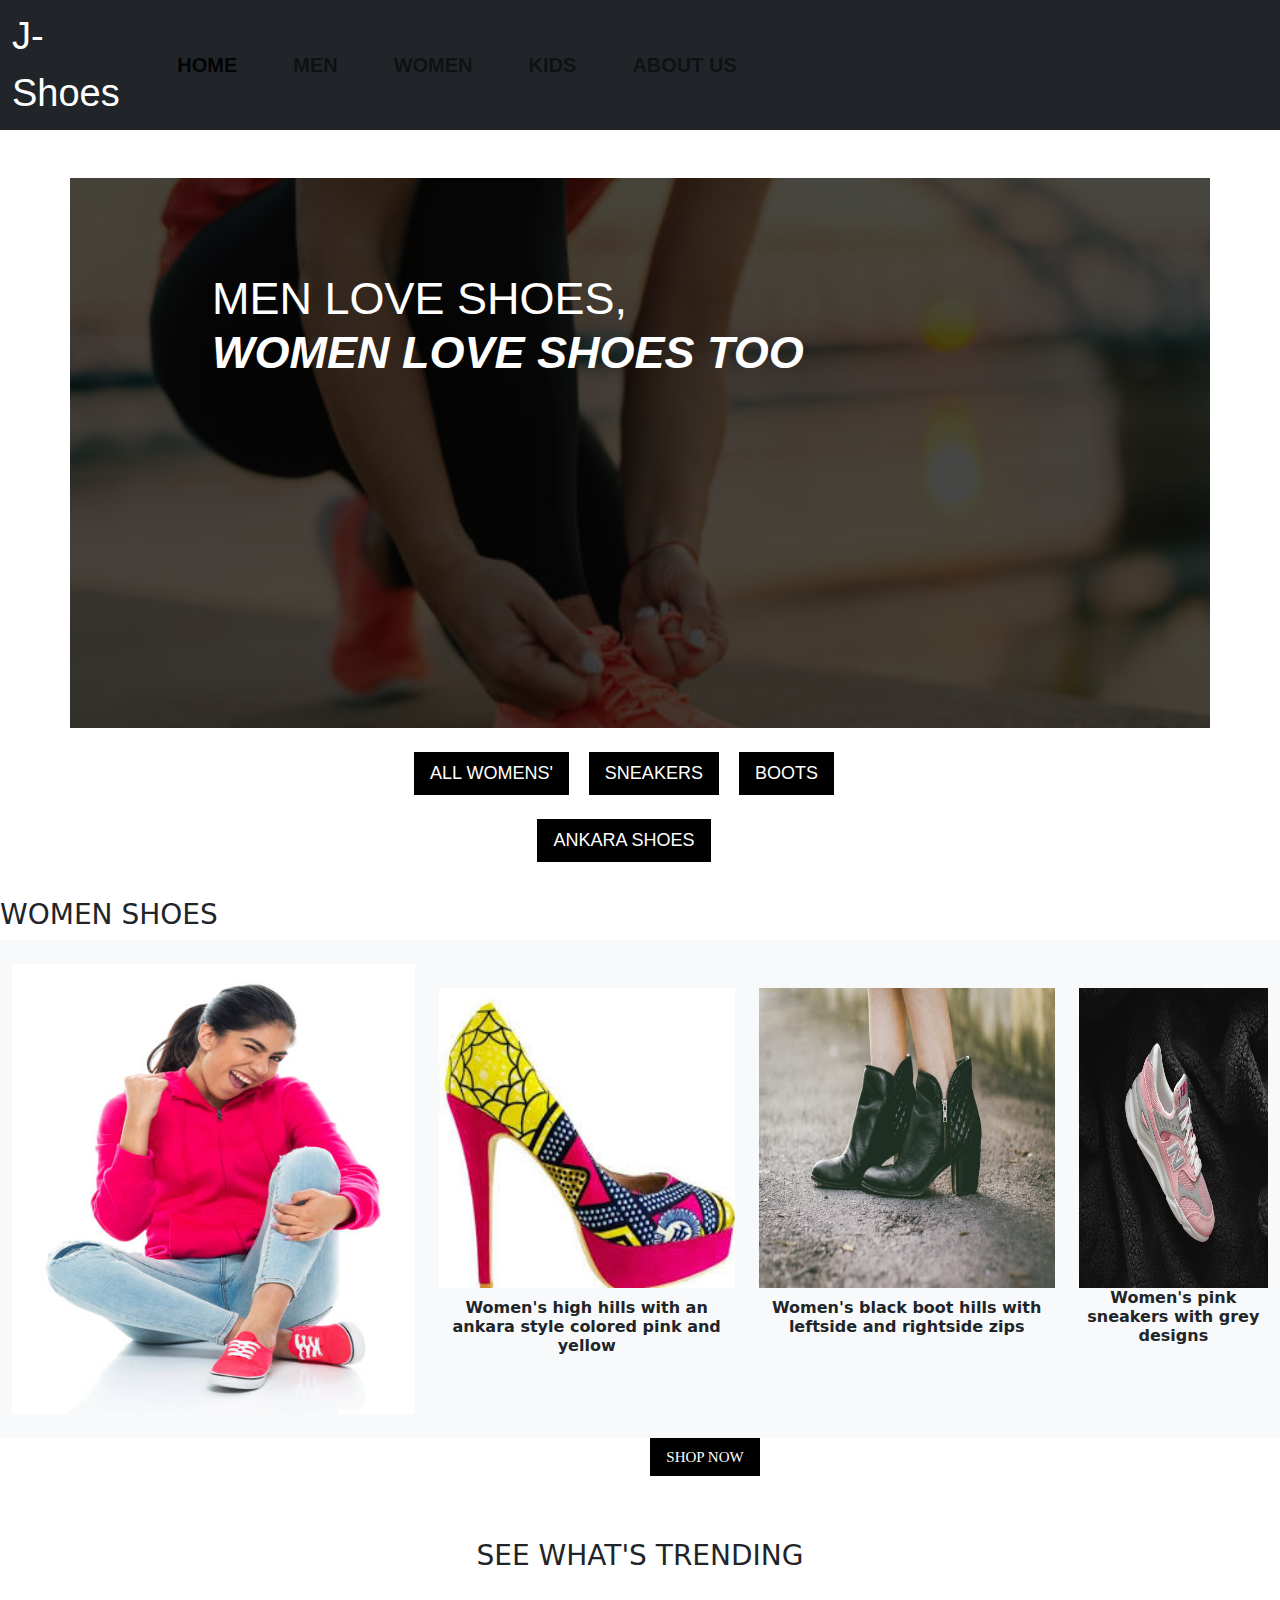
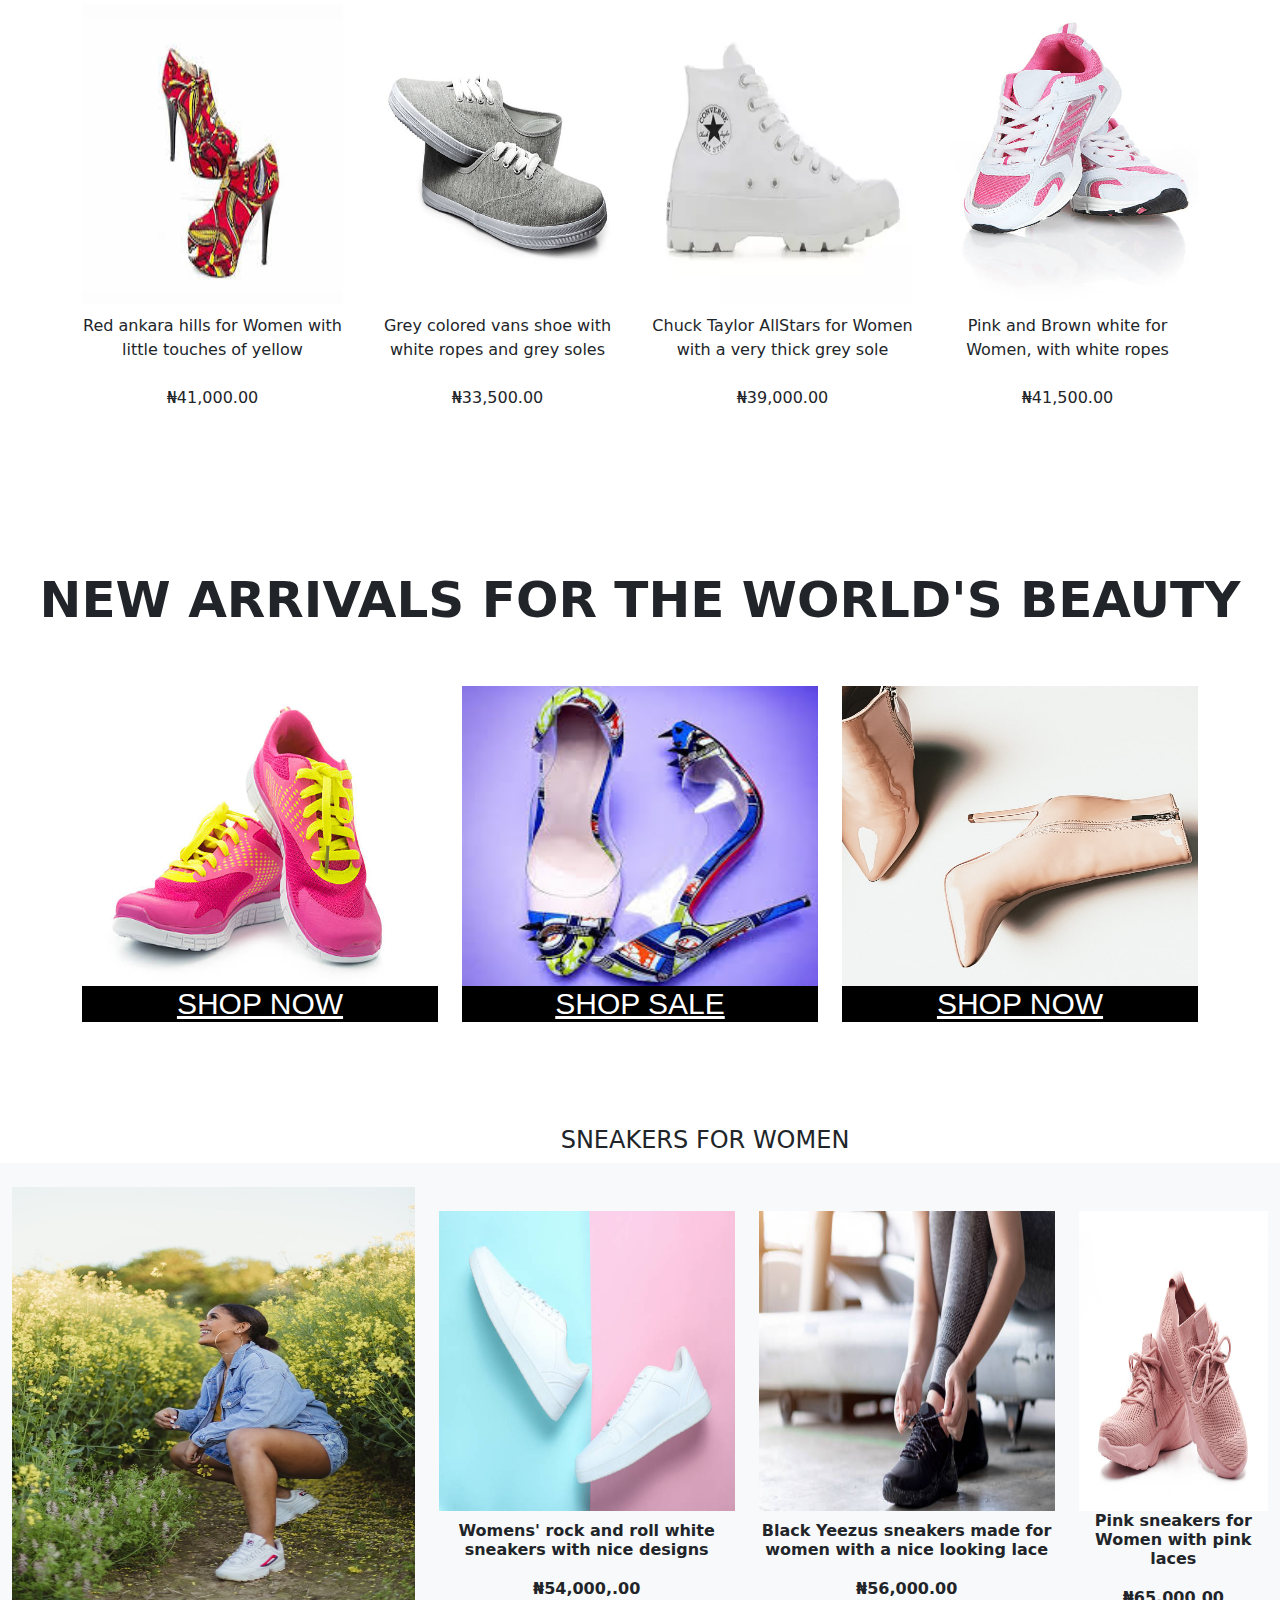
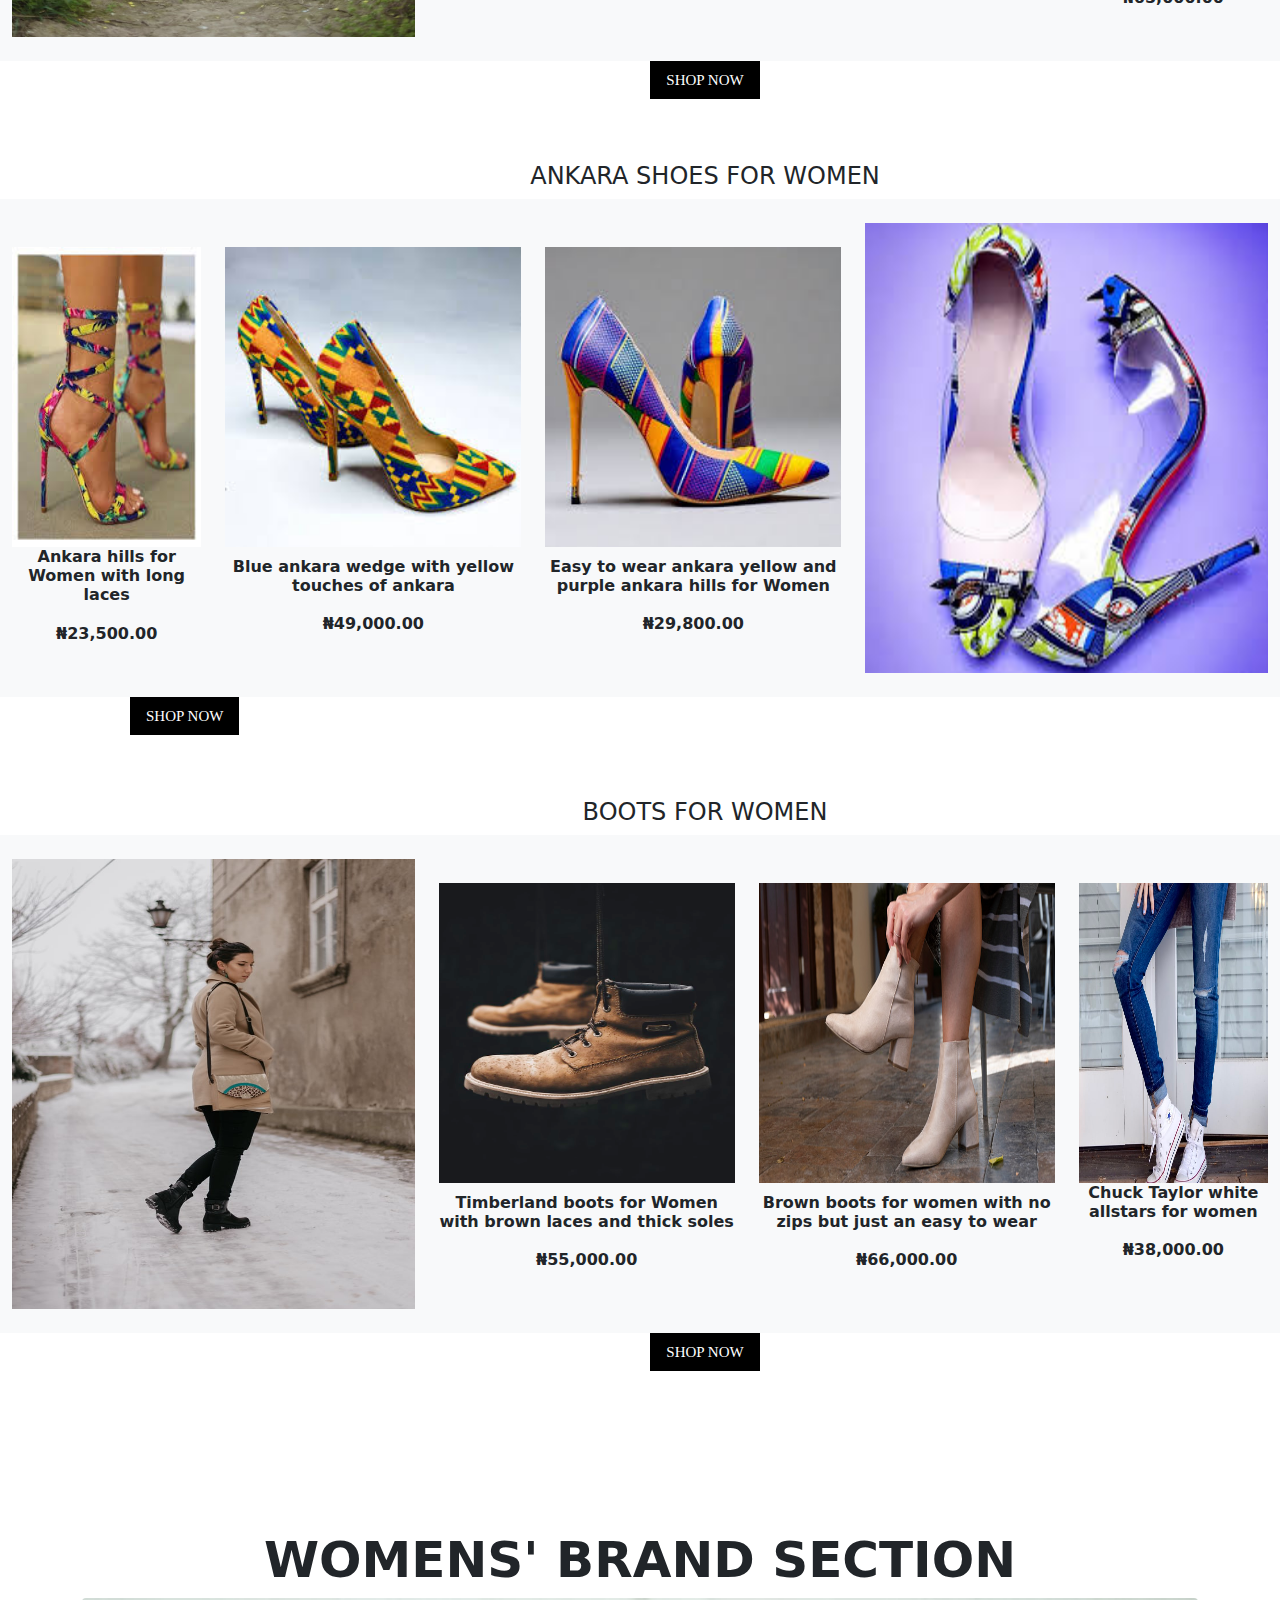
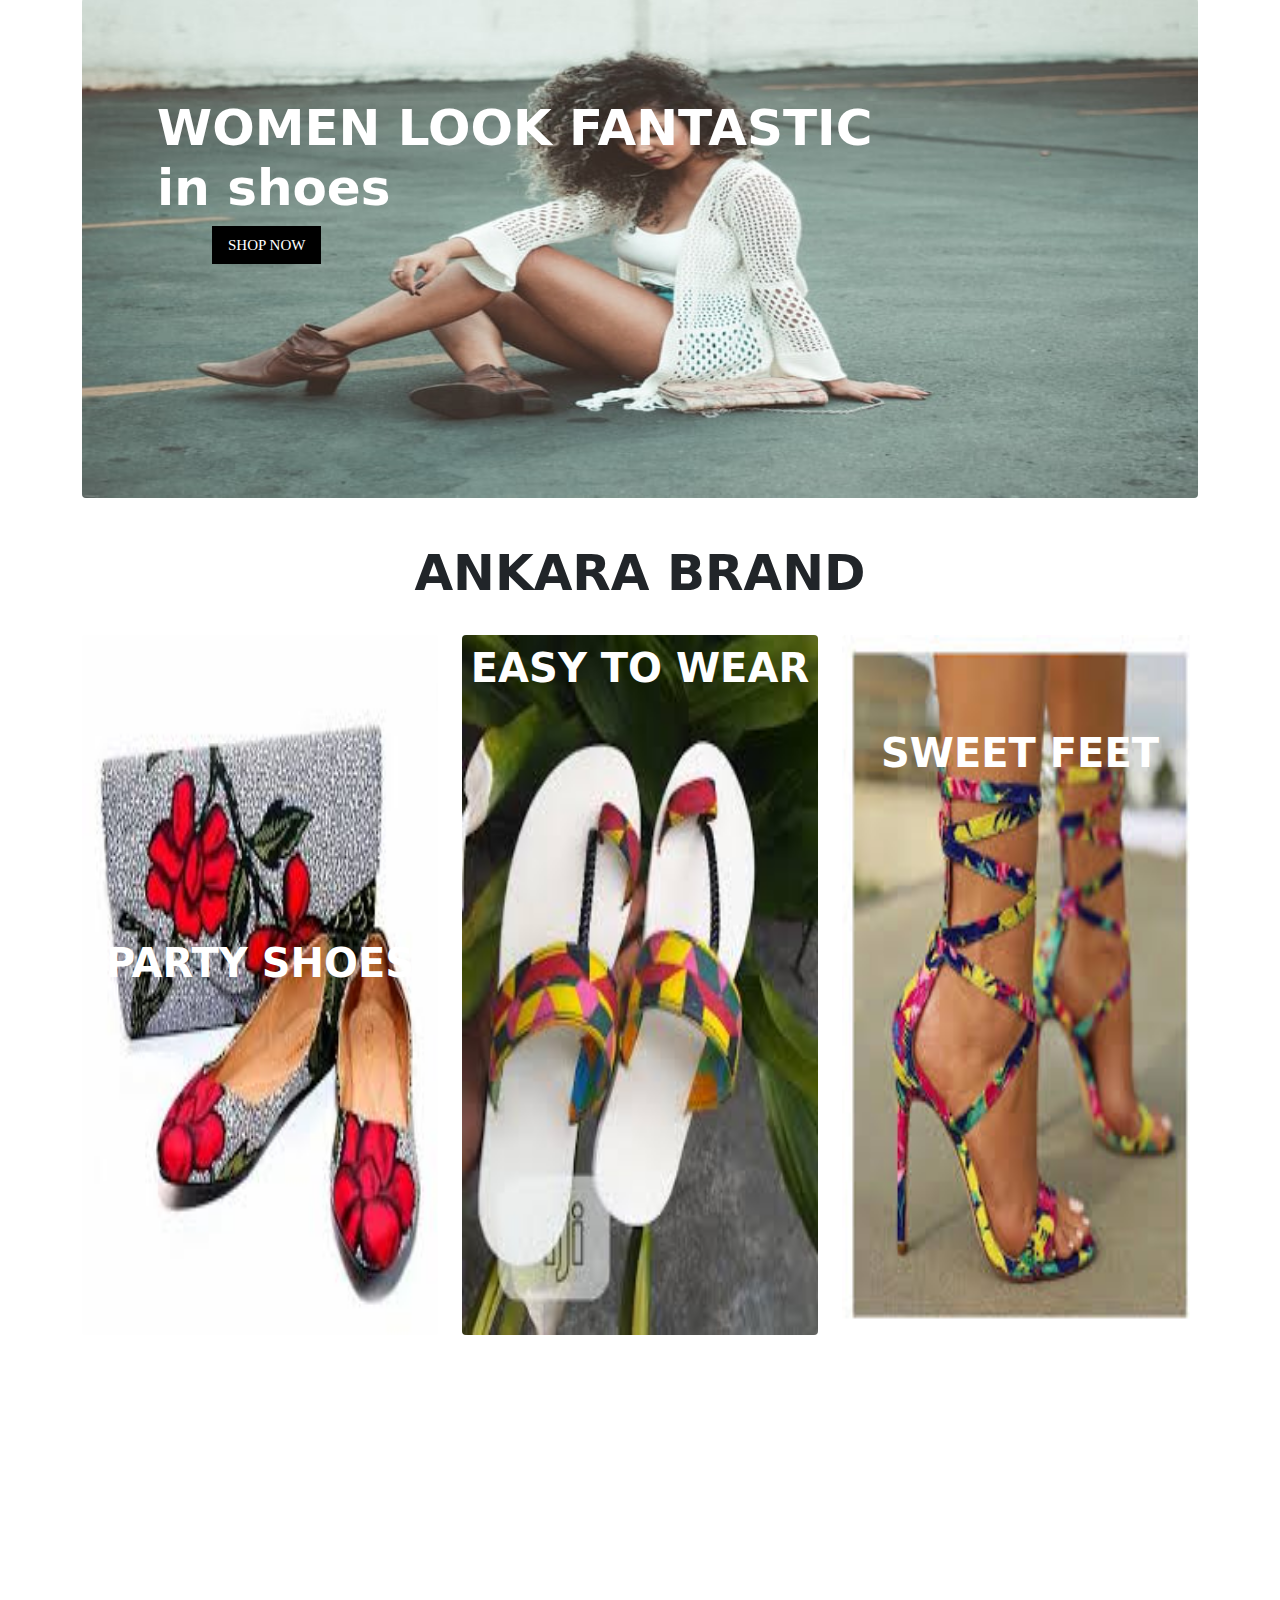
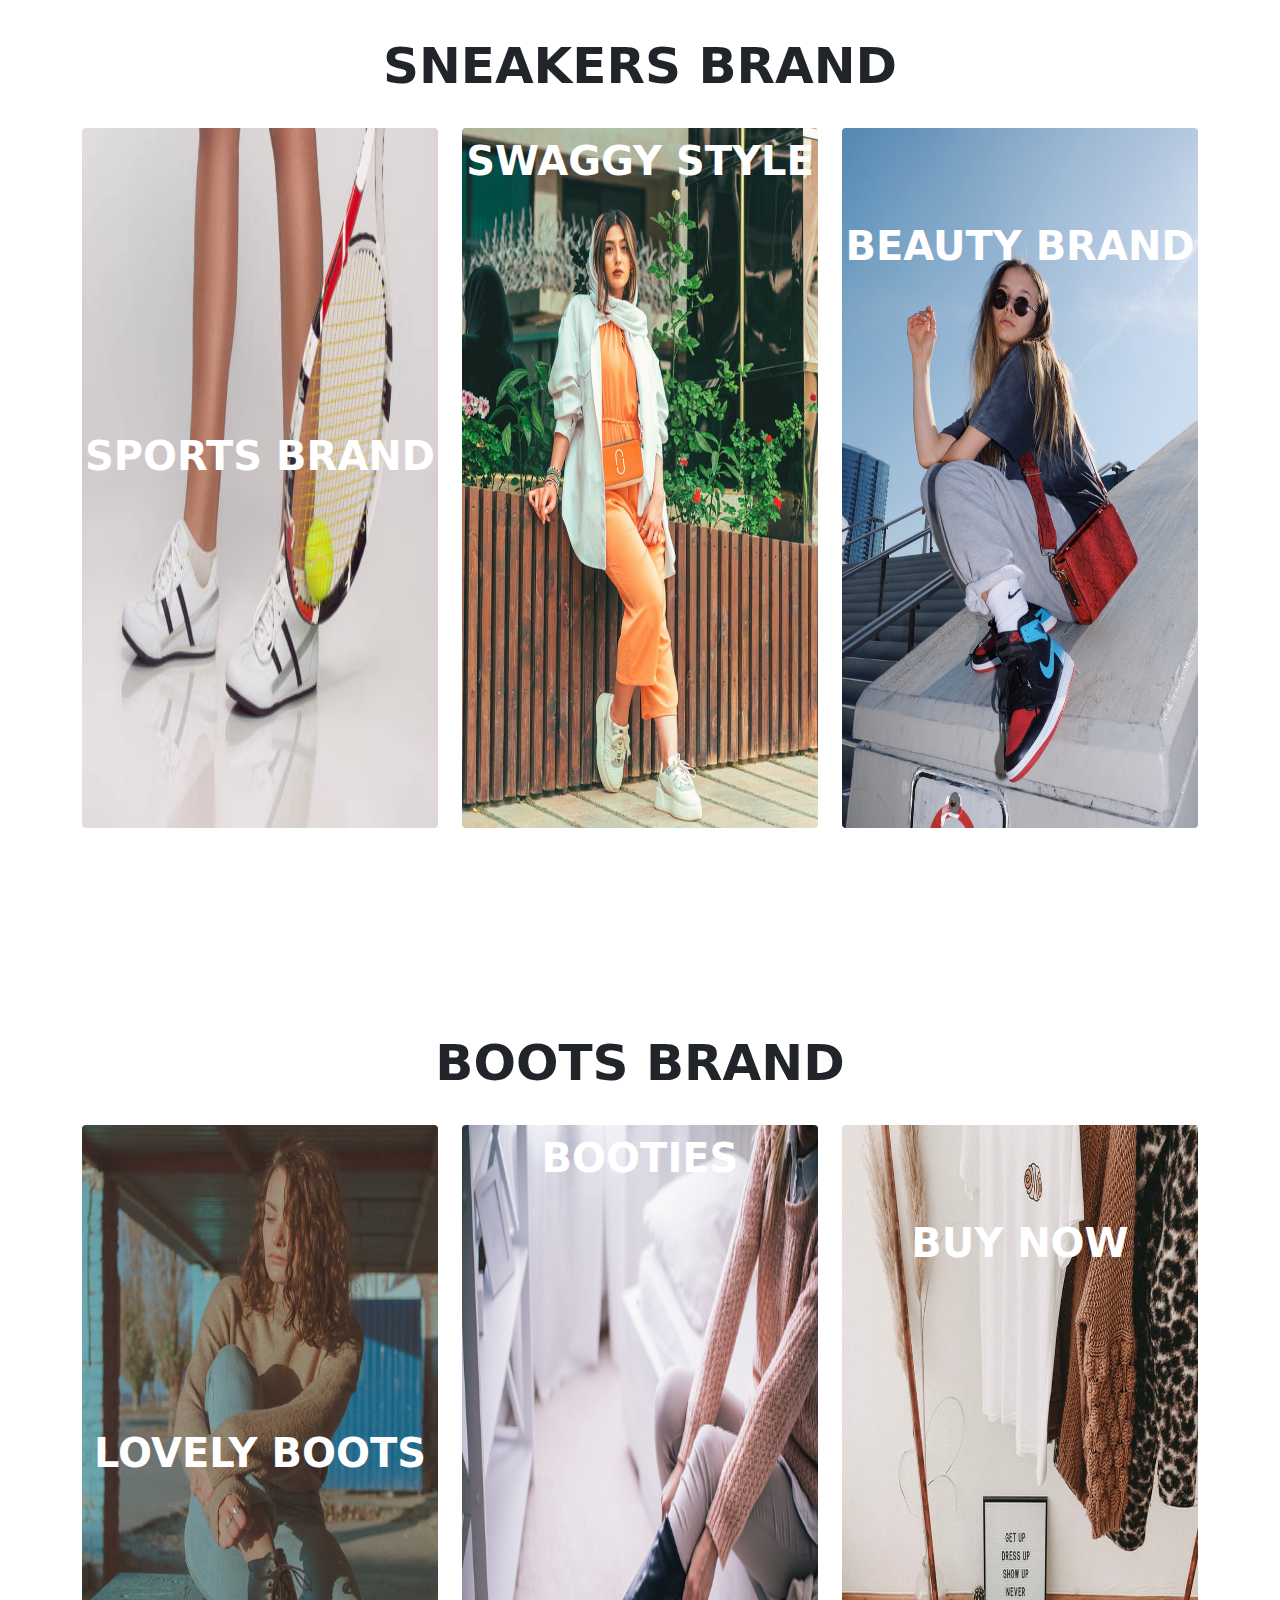
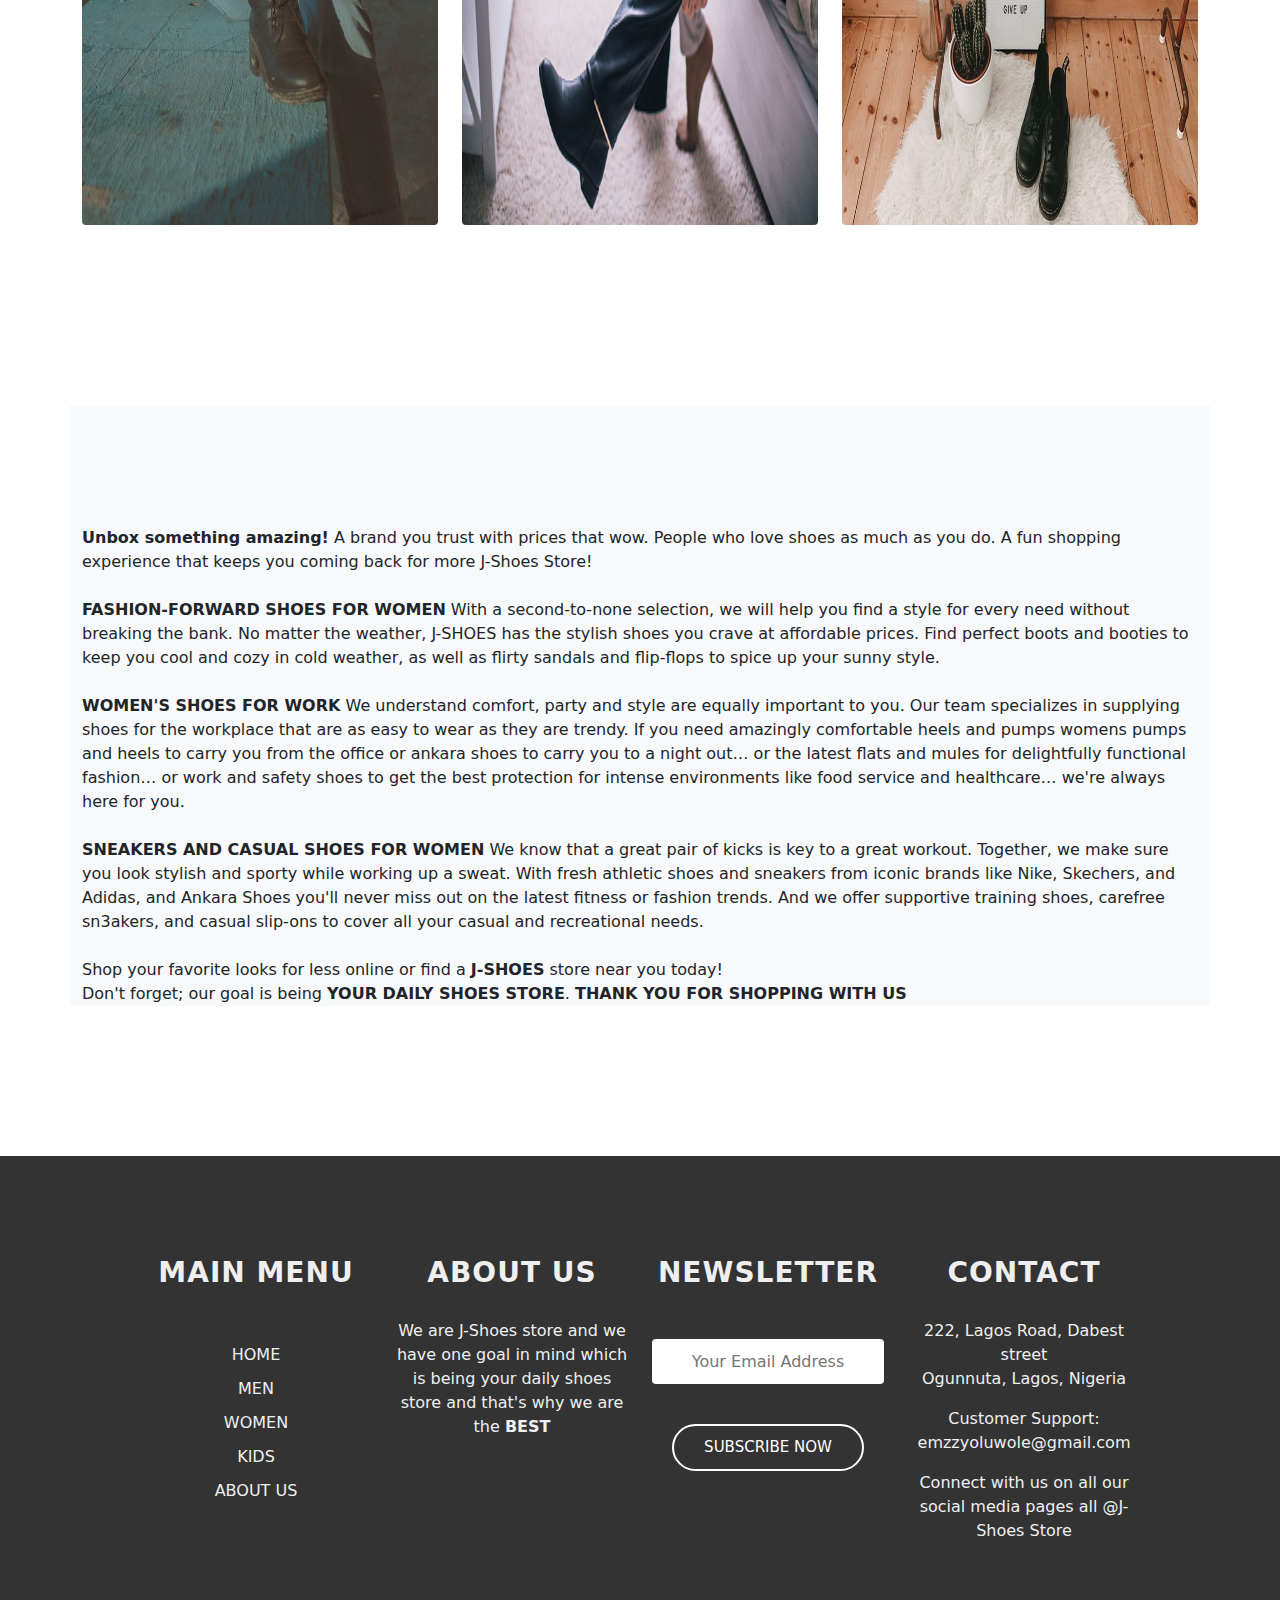
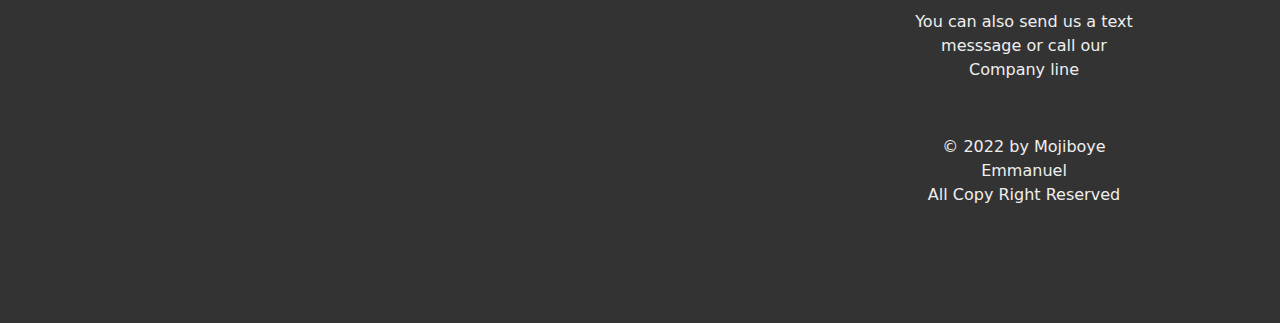
<file: women.html>
<!DOCTYPE html>
<html lang="en">

<head>
    <meta charset="UTF-8">
    <meta http-equiv="X-UA-Compatible" content="IE=edge">
    <meta name="viewport" content="width=device-width, initial-scale=1.0">
    <title>J-Shoes</title>
    <link rel="stylesheet" href="./css/bootstrap.min.css">
    <link rel="stylesheet" href="./css/styles.css">

    <!-- The favicon; the image at the top of the browser  -->
    <link rel="icon" href="./img/J-Shoes.png">
</head>

<body>

    <!-- The navigation bar  -->


    <nav class="navbar navbar-expand-lg navbar-light bg-dark">
        <div class="container-fluid">
            <button class="navbar-toggler" type="button" data-bs-toggle="collapse" data-bs-target="#navbarTogglerDemo03"
                aria-controls="navbarTogglerDemo03" aria-expanded="false" aria-label="Toggle navigation">
                <span class="navbar-toggler-icon"></span>
            </button>
            <a class="hd" href="./index.html">J-Shoes</a>
            <div class="collapse navbar-collapse container" id="navbarTogglerDemo03">
                <ul class="navbar-nav me-auto mb-2 mb-lg-0 hed">
                    <li class="nav-item">
                        <a class="nav-link active" aria-current="page" href="./index.html">HOME</a>
                    </li>
                    <li class="nav-item">
                        <a href="./men.html" class="nav-link">MEN</a>
                    </li>
                    <li class="nav-item">
                        <a href="./women.html" class="nav-link">WOMEN</a>
                    </li>
                    <li class="nav-item">
                        <a href="./kids.html" class="nav-link">KIDS</a>
                    </li>
                    <li class="nav-item">
                        <a href="./index.html#about" class="nav-link">ABOUT US</a>
                    </li>
                </ul>

            </div>
        </div>
    </nav>
    <br> <br>
    <!-- The first banner image for women -->

    <div class="woman container"> <br>

        <h1>MEN LOVE SHOES, <br> <b> WOMEN LOVE  SHOES TOO</b></h1>
    </div> <br>

    <!-- The help links for women.html  -->

    <div class="allkids">
        <ul class="nav nav-pills container-fluid justify-content-center">
            <li class="nav-item"><a href="./women.html#trend" class="nav-link">ALL WOMENS'</a></li>
            <li class="nav-item"><a href="./women.html#sneakers" class="nav-link">SNEAKERS</a></li>
            <li class="nav-item"><a href="./women.html#boots" class="nav-link">BOOTS</a></li>
        </ul> <br>
        <ul class="nav nav-pills container-fluid justify-content-center">
            <li class="nav-item"><a href="./women.html#ankara" class="nav-link">ANKARA SHOES</a></li>
        </ul>
    </div> <br> <br>

    <div> <br> <br> <br> <br>
        <h3>WOMEN SHOES</h3>
    </div>

    <div class="allShoesWomen">
        <div class="container-fluid bg-light">
            <div class="row">

                <div class="col-md-4 col-xs-4 col-sm-4 col-lg-4 "> <br>
                    <img src="./img/womenHead.jpg" alt="women sneakers" width="100%"
                        height="450px">
                </div>

                <div class="col-md-3 col-xs-3 col-sm-3 col-lg-3"> <br> <br>
                    <a href="./women.html#ankara">
                        <img src="./img/4AnkaraWomen.jpeg" alt="Women boots" width="100%"
                            height="300px" class="img-responsive">
                    </a>
                    <h6>Women's high hills with an ankara style colored pink and yellow</h6>
                </div>
                <div class="col-md-3 col-xs-3 col-sm-3 col-lg-3"> <br> <br>
                    <a href="./women.html#boots">
                        <img src="./img/womenZips.jpeg" alt="women boots" width="100%"
                            height="300px" class="img-responsive">
                    </a>
                    <h6>Women's black boot hills with leftside and rightside zips</h6>
                </div>
                <div class="col-md-2 col-xs-2 col-sm-2 col-lg-2"> <br> <br>
                    <a href="./women.html#sneakers">
                        <img src="./img/1womenGreyDesigns.jpeg" alt="women's sneakers" width="100%"
                            height="300px" class="img-responsive">
                    </a>
                    <h6>Women's pink sneakers with grey designs </h6>
                </div>

            </div> <br>
        </div>
        <div class="shopNow">
            <ul class="nav nav-pills justify-content-center ">
                <li class="nav-item"><a href="./women.html#sneakers" class="nav-link">SHOP NOW</a></li>
            </ul>

        </div> <br> <br> <br> <br>
    </div>


    <!-- The what's trending for women.html  -->

    <div id="trend">
        <div class="container">
            <div class="row">

                <h3>SEE WHAT'S TRENDING</h3>
                <div class="col-md-3 col-sm-3 col-xs-3 col-lg-3"> <br>
                    <a href="./women.html#ankara"> <img src="./img/7redAnkara.jpeg"
                            alt="trending shoes women" width="100%" height="300px" class="img-responsive rounded"></a>
                    <p>Red ankara hills for Women with little touches of yellow<br> <br> ₦41,000.00 </p>
                </div>
                <div class="col-md-3 col-sm-3 col-xs-3 col-lg-3"> <br>
                    <a href="./women.html#sneakers">
                        <img src="./img/WomenVans.jpg" alt="trending shoes women" width="100%"
                            height="300px" class="img-responsive rounded">
                    </a>
                    <p>Grey colored vans shoe with white ropes and grey soles <br> <br> ₦33,500.00</p>
                </div>
                <div class="col-md-3 col-xs-3 col-sm-3 col-lg-3"> <br>
                    <a href="./women.html#boots">
                        <img src="./img/1.webp" alt="trending shoes women" width="100%"
                            height="300px" class="img-responsive rounded">
                    </a>
                    <p>Chuck Taylor AllStars for Women with a very thick grey sole <br> <br> ₦39,000.00</p>
                </div>
                <div class="col-md-3 col-xs-3 col-sm-3 col-lg-3"> <br>
                    <a href="./women.html#sneakers">
                        <img src="./img/womenPinksneakers.jpg" alt="trending shoes women" width="100%"
                            height="300px" class="img-responsive rounded">
                    </a>
                    <p>Pink and Brown white for Women, with white ropes <br> <br> ₦41,500.00</p>
                </div>

            </div> <br> <br> <br> <br> <br> <br>
        </div>
    </div>


    <!-- Three images for womens' arrival section  -->

    <div class="company">
        <h1>NEW ARRIVALS FOR THE WORLD'S BEAUTY</h1> <br>
    </div>

    <div id="new arrivals">
        <div class="container">
            <div class="row">

                <div class="col-md- col-xs-4 col-sm-4 col-lg-4"> <br>

                    <a href="./women.html#sneakers">
                        <img src="./img/7womenPink.jpg" alt="new arrivals" class="img-responsive"
                            width="100%" height="300px">
                    </a>
                    <div class="arrivals">
                        <h2>
                            <a href="./women.html#sneakers">SHOP NOW</a>
                        </h2>
                    </div>


                </div> <br>
                <div class="col-md-4 col-xs-4 col-sm-4 col-lg-4"> <br>
                    <a href="./women.html#ankara">
                        <img src="./img/6womenindex.jpeg" alt="new arrivals" class="img-responsive"
                            width="100%" height="300px">
                    </a>
                    <div class="arrivals">
                        <h2>
                            <a href="./women.html#ankara">SHOP SALE</a>
                        </h2>
                    </div>
                </div> <br>
                <div class="col-md-4 col-xs-4 col-sm-4 col-lg-4"> <br>
                    <a href="./women.html#boots">
                        <img src="./img/1.jpeg" alt="new arrivals" class="img-responsive" width="100%"
                            height="300px">
                    </a>
                    <div class="arrivals">
                        <h2>
                            <a href="./women.html#boots">SHOP NOW</a>
                        </h2>
                    </div>
                </div>

            </div> <br> <br> <br>
        </div>
    </div> <br>


    <!-- The different type of shoes for women.html  -->

    <!-- First type of shoe for women; Sneakers  -->

    <div class="company">
        <h4 class="hedd">SNEAKERS FOR WOMEN</h4>
    </div>

    <div id="sneakers">
        <div class="container-fluid bg-light">
            <div class="row">
                <div class="col-md-4 col-xs-4 col-sm-4 col-lg-4"><br>
                    <img src="./img/6.jpeg" alt="women sneakers" width="100%" height="450px"
                        class="img-responsive">
                </div>
                <div class="col-md-3 col-xs-3 col-sm-3 col-lg-3"> <br> <br>
                    <a href="./women.html#sneakers"> <img src="./img/3WhiteRockandRole.jpg"
                            alt="women sneakers" class="img-responsive" height="300px" width="100%"></a>
                    <h6>Womens' rock and roll white sneakers with nice designs <br> <br> ₦54,000,.00</h6>
                </div>
                <div class="col-md-3 col-xs-3 col-sm-3 col-lg-3"> <br> <br>
                    <a href="./women.html#sneakers"> <img src="./img/1yezus.jpg"
                            alt="women sneakers" width="100%" height="300px" class="img-responsive"></a>
                    <h6>Black Yeezus sneakers made for women with a nice looking lace<br> <br> ₦56,000.00</h6>
                </div>
                <div class="col-md-2 col-xs-2 col-sm-2 col-lg-2"> <br> <br>
                    <a href="./women.html"><img src="./img/pinkWomen.jpg" alt="women sneakers"
                            width="100%" height="300px" class="img-responsive"></a>
                    <h6>Pink sneakers for Women with pink laces <br> <br> ₦65,000.00</h6>
                </div>
            </div> <br>
        </div>
        <div class="shopNow">
            <ul class="nav nav-pills justify-content-center">
                <li class="nav-item"><a href="./women.html" class="nav-link">SHOP NOW</a></li>
            </ul>
        </div>
    </div> <br> <br> <br> <br>


    <!-- The second type of shoes for women.html  -->

    <!-- The second type of shoe for women; ankara shoes  -->

    <div class="company">
        <h4 class="hedd">ANKARA SHOES FOR WOMEN</h4>
    </div>

    <div id="ankara">
        <div class="container-fluid bg-light">
            <div class="row">

                <div class="col-md-2 col-xs-2 col-sm-2 col-lg-2"> <br> <br>
                    <a href="./women.html#ankara"><img src="./img/3ankaraLongLaces.jpeg"
                            alt="ankara shoes women" width="100%" height="300px" class="img-responsive"></a>
                    <h6>Ankara hills for Women with long laces<br> <br> ₦23,500.00</h6>
                </div>
                <div class="col-md-3 col-sm-3 col-xs-3 col-lg-3"> <br> <br>
                    <a href="./women.html#ankara"><img src="./img/2womenAnkara2.jpeg"
                            alt="ankara shoes women" class="img-responsive" width="100%" height="300px"></a>
                    <h6>Blue ankara wedge with yellow touches of ankara<br> <br> ₦49,000.00
                    </h6>
                </div>
                <div class="col-md-3 col-sm-3 col-xs-3 col-lg-3"> <br> <br>
                    <a href="./women.html#ankara"><img src="./img/1yellowpurpleAnkaraWomen.jpeg"
                            alt="ankara shoes women" width="100%" height="300px" class="img-responsive"></a>
                    <h6>Easy to wear ankara yellow and purple ankara hills for Women <br> <br> ₦29,800.00
                    </h6>
                </div>
                <div class="col-md-4 col-xs-4 col-sm-4 col-lg-4"> <br>
                    <img src="./img/6womenindex.jpeg"
                            alt="ankara shoes women" class="img-responsive" width="100%" height="450px">
                </div>
            </div> <br>

        </div>
        <div class="shopNow">
            <ul class="nav nav-pills justify-content-top">
                <li class="nav-item"><a href="./women.html#ankara" class="nav-link">SHOP NOW</a></li>
            </ul>
        </div>
    </div> <br> <br> <br> <br>

    <!-- The last type of women shoes; boots  -->

    <div class="company">
        <h4 class="hedd">BOOTS FOR WOMEN</h4>
    </div>

    <div id="boots">
        <div class="container-fluid bg-light">
            <div class="row">

                <div class="col-md-4 col-xs-4 col-sm-4 col-lg-4"> <br>
                    <img src="./img/brand1BootsWomen.jpeg" alt="women shoes boots" class="img-responsive"
                        width="100%" height="450px">
                </div>
                <div class="col-md-3 col-xs-3 col-sm-3 col-lg-3"> <br> <br>
                    <a href="./women.html#boots"><img src="./img/3TimberlandWomen.jpeg"
                            alt="women shoes boots" class="img-responsive" width="100%" height="300px"></a>
                    <h6>Timberland boots for Women with brown laces and thick soles<br> <br> ₦55,000.00</h6>
                </div>
                <div class="col-md-3 col-sm-3 col-xs-3 col-lg-3"> <br> <br>
                    <a href="./women.html#boots"><img src="./img/brandBrownZips.jpg"
                            alt="women shoes boots" width="100%" height="300px"></a>
                    <h6>Brown boots for women with no zips but just an easy to wear <br> <br> ₦66,000.00 </h6>
                </div>
                <div class="col-md-2 col-xs-2 col-sm-2 col-lg-2"> <br> <br>
                    <a href="./women.html#boots"><img src="./img/ChuckTaylorWomen.jpeg"
                            alt="women shoes boots" width="100%" height="300px" class="img-responsive"></a>
                    <h6>Chuck Taylor white allstars for women <br> <br> ₦38,000.00</h6>
                </div>

            </div> <br>
        </div>

        <div class="shopNow">
            <ul class="nav nav-pills justify-content-center">
                <li class="nav-item"><a href="./women.html#boots" class="nav-link">SHOP NOW</a></li>
            </ul>
        </div>

    </div> <br> <br> <br> <br> <br> <br> <br> <br>


    <!-- The brand section  -->

    <div class="company">
        <h1>WOMENS' BRAND SECTION</h1>
    </div>

    <div class="container">
        <div class="row">
            <div class="col-md-12 col-xs-12 col-sm-12 col-lg-12">
                <a href="./women.html#brand1">
                    <img src="./img/brandsectionWomen.jpeg" alt="brand shoes women" width="100%"
                        height="500px" class="img-responsive rounded">
                </a>
                <div class="divbrand">
                    <h1>WOMEN LOOK FANTASTIC<br> in shoes</h1>
                </div>
                <div class="shopNow">
                    <ul class="nav nav-pills justify-content-top">
                        <li class="nav-item"><a href="./women.html#brand2" class="nav-link">SHOP NOW</a></li>
                    </ul>
                </div>
            </div>
        </div> <br> <br> <br> <br> <br> <br> <br>
    </div> <br> <br> <br> <br> <br>


    <!-- The first brand secction for women; the ankara brand  -->

    <div id="brand" class="company"> <br>
        <h1>ANKARA BRAND</h1>
    </div> <br>

    <div class="ankaraBrand">
        <div class="container">
            <div class="row">
                <div class="col-md-4 col-xs-4 col-sm-4 col-lg-4">
                    <a href="./women.html#brand">
                        <img src="./img/2indexBrand.jpeg" alt="brand shoes for men" width="100%" height="700px"
                            class="img-responsive rounded">
                    </a> <br> <br>
                    <div class="brand1">
                        <h3>PARTY SHOES</h3> 
                    </div> <br> <br> <br> <br><br> <br><br> <br><br> <br> <br> <br> <br> <br> <br>
                </div> <br> <br>
    
                <div class="col-md-4 col-sm-4 col-xs-4 col-lg-4">
                    <a href="./women.html#brand">
                        <img src="./img/sWomen.jpeg" alt="brand shoes for women" width="100%" height="700px"
                            class="img-responsive rounded"> 
                    </a> <br> <br>
                    <div class="brand2">
                        <h3>EASY TO WEAR</h3> 
                    </div> <br> <br> <br> <br><br> <br><br> <br><br> <br> <br> <br> <br> <br> <br>  <br><br> <br><br> <br> <br> <br> <br> <br> <br> <br> <br> <br>
                </div> <br> <br>
    
                <div class="col-md-4 col-sm-4 col-xs-4 col-lg-4">
                    <a href="./women.html#brand">
                        <img src="./img/3ankaraLongLaces.jpeg" alt="brand shoes for women" width="100%" height="700px"
                            class="img-responsive rounded">
                    </a> <br> <br>
                    <div class="brand3">
                        <h3>SWEET FEET</h3> 
                    </div> <br> <br> <br> <br><br> <br><br> <br><br> <br> <br> <br> <br> <br> <br> <br><br>
                </div>
            </div>
        </div>
    </div> <br> <br> <br> <br> <br> <br> <br> <br> <br> <br> <br>

    <!-- The second brand section for women; the sneakers brand  -->

    <div id="brand1" class="company">
        <h1>SNEAKERS BRAND</h1>
    </div> <br>

    <div class="sneakersBrand">
        <div class="container">
            <div class="row">
                <div class="col-md-4 col-xs-4 col-sm-4 col-lg-4">
                    <a href="./women.html#brand">
                        <img src="./img/womenSport.jpg" alt="brand shoes for men" width="100%" height="700px"
                            class="img-responsive rounded">
                    </a> <br> <br>
                    <div class="brand1">
                        <h3>SPORTS BRAND</h3> 
                    </div> <br> <br> <br> <br><br> <br><br> <br><br> <br> <br> <br> <br> <br> <br>
                </div> <br> <br>
    
                <div class="col-md-4 col-sm-4 col-xs-4 col-lg-4">
                    <a href="./women.html#brand">
                        <img src="./img/brand3.jpeg" alt="brand shoes for women" width="100%" height="700px"
                            class="img-responsive rounded"> 
                    </a> <br> <br>
                    <div class="brand2">
                        <h3>SWAGGY STYLE</h3> 
                    </div> <br> <br> <br> <br><br> <br><br> <br><br> <br> <br> <br> <br> <br> <br>  <br><br> <br><br> <br> <br> <br> <br> <br> <br> <br> <br> <br>
                </div> <br> <br>
    
                <div class="col-md-4 col-sm-4 col-xs-4 col-lg-4">
                    <a href="./women.html#brand">
                        <img src="./img/4.jpeg" alt="brand shoes for women" width="100%" height="700px"
                            class="img-responsive rounded">
                    </a> <br> <br>
                    <div class="brand3">
                        <h3>BEAUTY BRAND</h3> 
                    </div> <br> <br> <br> <br><br> <br><br> <br><br> <br> <br> <br> <br> <br> <br> <br><br>
                </div>
            </div>
        </div>
    </div> <br> <br> <br> <br> <br> <br>



    <!-- The last brand section for women; Boots brand  -->



    <div id="brand2" class="company"> <br>
        <h1>BOOTS BRAND</h1>
    </div> <br>

    <div class="bootsBrand">
        <div class="container">
            <div class="row">
                <div class="col-md-4 col-xs-4 col-sm-4 col-lg-4">
                    <a href="./women.html#brand">
                        <img src="./img/brandSectionWomen2.jpeg" alt="brand shoes for men" width="100%" height="700px"
                            class="img-responsive rounded">
                    </a> <br> <br>
                    <div class="brand1">
                        <h3>LOVELY BOOTS</h3> 
                    </div> <br> <br> <br> <br><br> <br><br> <br><br> <br> <br> <br> <br> <br> <br>
                </div> <br> <br>
    
                <div class="col-md-4 col-sm-4 col-xs-4 col-lg-4">
                    <a href="./women.html#brand">
                        <img src="./img/womenLoveBoots.jpg" alt="brand shoes for women" width="100%" height="700px"
                            class="img-responsive rounded"> 
                    </a> <br> <br>
                    <div class="brand2">
                        <h3>BOOTIES</h3> 
                    </div> <br> <br> <br> <br><br> <br><br> <br><br> <br> <br> <br> <br> <br> <br>  <br><br> <br><br> <br> <br> <br> <br> <br> <br> <br> <br> <br>
                </div> <br> <br>
    
                <div class="col-md-4 col-sm-4 col-xs-4 col-lg-4">
                    <a href="./women.html#brand">
                        <img src="./img/getABoot.jpeg" alt="brand shoes for women" width="100%" height="700px"
                            class="img-responsive rounded">
                    </a> <br> <br>
                    <div class="brand3">
                        <h3>BUY NOW</h3> 
                    </div> <br> <br> <br> <br><br> <br><br> <br><br> <br> <br> <br> <br> <br> <br> <br><br>
                </div>
            </div>
        </div>
    </div> <br> <br> <br> <br> <br> <br>


    <!-- End of the website  -->
    <div class="container bg-light">
        <p><br> <br> <br> <br> <br> <b>Unbox something amazing!</b> A brand you trust with prices that wow. People who love shoes as much as you do. A fun shopping experience that keeps you coming back for more J-Shoes Store! <br> <br>

            <b>FASHION-FORWARD SHOES FOR WOMEN</b>
            With a second-to-none selection, we will help you find a style for every need without breaking the bank. No matter the weather, J-SHOES has the stylish shoes you crave at affordable prices. Find perfect boots and booties to keep you cool and cozy in cold weather, as well as flirty sandals and flip-flops to spice up your sunny style. <br> <br>
            
            <b>WOMEN'S SHOES FOR WORK</b>
            We understand comfort, party and style are equally important to you. Our team specializes in supplying shoes for the workplace that are as easy to wear as they are trendy. If you need amazingly comfortable heels and pumps womens pumps and heels to carry you from the office or ankara shoes to carry you to a night out… or the latest flats and mules for delightfully functional fashion… or work and safety shoes to get the best protection for intense environments like food service and healthcare… we're always here for you. <br> <br>
            
            <b>SNEAKERS AND CASUAL SHOES FOR WOMEN</b>
            We know that a great pair of kicks is key to a great workout. Together, we make sure you look stylish and sporty while working up a sweat. With fresh athletic shoes and sneakers from iconic brands like Nike, Skechers, and Adidas, and Ankara Shoes you'll never miss out on the latest fitness or fashion trends. And we offer supportive training shoes, carefree sn3akers, and casual slip-ons to cover all your casual and recreational needs. <br> <br>
            
            Shop your favorite looks for less online or find a <b>J-SHOES</b> store near you today! <br>
            Don't forget; our goal is being <b>YOUR DAILY SHOES STORE</b>. <b>THANK YOU FOR SHOPPING WITH US</b>
            </p>
    </div>










    <!-- The footer section  -->

    <div class="footer">
        <div class="container-fluid">
            <div class="row">

                <div class="col-md-3 col-sm-3 col-xs-3 col-lg-3">
                    <h3>MAIN MENU</h3> <br>
                    <a href="./index.html">HOME</a>
                    <a href="./men.html">MEN</a>
                    <a href="./women.html">WOMEN</a>
                    <a href="./kids.html">KIDS</a>
                    <a href="./index.html#about">ABOUT US</a> <br> <br> <br>
                </div> <br>
                <div class="col-md-3 col-xs-3 col-sm-3 col-lg-3">
                    <h3>ABOUT US</h3>
                    <p>We are J-Shoes store and we have one goal in mind which is being your daily shoes store and
                        that's why we are the <strong>BEST</strong></p> <br> <br> <br>
                </div> <br>
                <div class="col-md-3 col-sm-3 col-xs-3 col-lg-3">
                    <h3>NEWSLETTER</h3>
                    <form>
                        <input type="email" placeholder="Your Email Address" required>
                        <br>
                        <button type="submit">SUBSCRIBE NOW</button> <br> <br> <br>
                    </form>
                </div> <br>

                <div class="col-md-3 col-sm-3 col-xs-3 col-lg-3" id="about">
                    <h3>CONTACT</h3>
                    <p>222, Lagos Road, Dabest street <br>Ogunnuta, Lagos, Nigeria</p>
                    <p>Customer Support: emzzyoluwole@gmail.com</p>
                    <p>Connect with us on all our social media pages all @J-Shoes Store</p>
                    <div class="social-icons">
                        <a href="./index.html"><i class="fa-brands fa-facebook"></i></a>
                        <a href="./index.html"><i class="fa-brands fa-twitter"></i></a>
                        <a href="https://www.instagram.com/emmanuel.9944/"><i class="fa-brands fa-instagram"></i></a>
                        <a href="./index.html"><i class="fa-brands fa-tiktok"></i></a>
                        <p>You can also send us a text messsage or call our Company line</p>
                        <a href="tel:+234-9012857304"><i class="fa-solid fa-phone"></i></a>
                        <a href="sms:+234-9012857304"><i class="fa-solid fa-message"></i></a>
                        <p>© 2022 by Mojiboye Emmanuel <br> All Copy Right Reserved</p>
                    </div>
                </div>

            </div>
        </div>
    </div>



    <script src="./js/bootstrap.bundle.min.js"></script>
</body>

</html>
</file>
<file: css/styles.css>
* {
    padding: 0;
    margin: 0;
    box-sizing: border-box;
}

/* Styling the navbar  */
.hd {
    font-family: 'Trebuchet MS', 'Lucida Sans Unicode', 'Lucida Grande', 'Lucida Sans', Arial, sans-serif;
    font-size: 38px;
    color: white;
    text-decoration: none;
}

.hd:hover {
    color: black;
}

.hed {
    font-family: 'Trebuchet MS', 'Lucida Sans Unicode', 'Lucida Grande', 'Lucida Sans', Arial, sans-serif;
    font-size: 20px;
    font-weight: bolder;
    text-decoration: none;
}

.navbar-nav a {
    color: whitesmoke;
}

.nav-item a {
    color: white;
}

.navbar:hover {
    background-color: white;
}

/* Making our links look nice  */
.navbar ul li {
    list-style: none;
    display: inline-block;
    margin: 0 20px;
}

.navbar ul li a {
    text-decoration: none;
    color: white;
    position: relative;
}

.navbar ul li ::after {
    content: '';
    height: 3px;
    width: 0;
    background: aqua;
    position: absolute;
    left: 0;
    right: 0;
    bottom: 10px;
    transition: 0.6s;
}

/*
above by setting width=0, we are hiding our line, now let's make it :focus-visible
 when we hover over it  */
.navbar ul li:hover ::after {
    width: 100%;
}


/* Styling the slider  */
.carousel-item .dive4 {
    background-image: linear-gradient(rgba(0, 0, 0, 0.75), rgba(0, 0, 0, 0.75)), url(../img/head1.jpg);
    width: 100%;
    height: 550px;
    background-size: cover;
    background-position: center;
}

.dive4 h5 {
    font-size: 60px;
    text-transform: uppercase;
    font-weight: bolder;

}

.carousel-item .dive4 a {
    margin-bottom: 25%;
    margin-top: 25px;
    color: black;
    font-weight: bold;
}

.carousel-item .dive {
    background-image: linear-gradient(rgba(0, 0, 0, 0.75), rgba(0, 0, 0, 0.75)), url(../img/12.jpg);
    width: 100%;
    height: 550px;
    background-size: cover;
    background-position: center;
}

.carousel-item .dive h5 {
    font-size: 60px;
    text-transform: uppercase;
}

.carousel-item .dive a {
    margin-bottom: 25%;
    margin-top: 25px;
    color: black;
    font-weight: bold;
}

.carousel-item .dive1 {
    background-image: linear-gradient(rgba(0, 0, 0, 0.75), rgba(0, 0, 0, 0.75)), url(../img/blue.jpg);
    width: 100%;
    height: 550px;
    background-size: cover;
    background-position: center;
}

.carousel-item .dive1 h5 {
    font-size: 60px;
    text-transform: uppercase;
}

.carousel-item .dive1 a {
    margin-bottom: 15%;
    margin-top: 25px;
    color: black;
    font-weight: bold;
}

.carousel-item .dive2 {
    background-image: linear-gradient(rgba(0, 0, 0, 0.75), rgba(0, 0, 0, 0.75)), url(../img/10.jpeg);
    width: 100%;
    height: 550px;
    background-size: cover;
    background-position: center;
}

.carousel-item .dive2 h5 {
    font-size: 60px;
    text-transform: uppercase;
}

.carousel-item .dive2 a {
    margin-bottom: 15%;
    margin-top: 25px;
    color: black;
    font-weight: bold;
}

.carousel-item .dive3 {
    background-image: linear-gradient(rgba(0, 0, 0, 0.75), rgba(0, 0, 0, 0.75)), url(../img/6rock.jpg);
    width: 100%;
    height: 550px;
    background-size: cover;
    background-position: center;
}

.carousel-item .dive3 h5 {
    font-size: 60px;
    text-transform: uppercase;
}

.carousel-item .dive3 a {
    margin-bottom: 20%;
    margin-top: 25px;
    color: black;
    font-weight: bold;
}

.company {
    text-align: center;
}

.company h1 {
    font-size: 50px;
    font-weight: bold;
}

.company h2 {
    font-size: 40px;
    font-weight: bold;
}

.company button {
    width: 210px;
    padding: 15px 0;
    text-align: center;
    margin: 20px 10px;
    font-weight: bold;
    background-color: black;
    border-radius: 4px;
}

.company button a {
    font-size: 13px;
    text-decoration: none;
    color: brown;
}

.cTalk {
    text-align: center;
}


.cTalk button {
    width: 180px;
    padding: 15px 0;
    text-align: center;
    margin: 20px 10px;
    font-weight: bold;
    background-color: black;
    border-radius: 4px;
}

.cTalk button a {
    text-decoration: none;
    color: white;
}

/* Styling Company's section button  */
.cTalk1 button {
    width: 100px;
    padding: 15px 0;
    text-align: center;
    margin: 20px 10px;
    font-weight: bold;
    background-color: black;
    border-radius: 5px;
}

.cTalk1 button a {
    text-decoration: none;
    color: white;
    font-size: 13px;
}

.first h3 {
    font-family: Arial, Helvetica, sans-serif;
    font-weight: bold;
    background: transparent;
}


/* Styling the newBanner image section  */


.organiz {
    text-align: center;
}

/* Styling the shop the brand section */
.divbrand h1 {
    font-size: 50px;
    color: white;
    margin-top: -400px;
    margin-left: 75px;
    font-weight: bolder;
}

.divbrand a {
    text-decoration: none;
}

.divbrand1 h1 {
    font-size: 50px;
    color: white;
    margin-top: -250px;
    margin-left: 75px;
    font-weight: bolder;
}

.divbrand1 a {
    text-decoration: none;
}

.divbrand2 h1 {
    font-size: 50px;
    color: white;
    margin-top: -250px;
    margin-left: 130px;
    font-weight: bolder;
}

.divbrand2 a {
    text-decoration: none;
}

/* tHE INSTAGRAM SECTION  */
.divinstagram {
    text-align: center;
}

.divinstagram h1 {
    margin-top: -500px;
    font-size: 50px;
    color: white;

}

.divinstagram button {
    margin-top: -150px;
}


/* The footer section  */
.footer {
    margin-top: 150px;
    width: 100%;
    padding: 100px 10%;
    background: #333;
    color: #efefef;
    display: flex;
}

.footer div {
    text-align: center;
}

.footer .col-md-3 {
    flex-grow: 2;
}

/* Adding the css for the titles  */

.footer div h3 {
    font-weight: bold;
    margin-bottom: 30px;
    letter-spacing: 1px;
}

/* Styling the links in footer  */

.col-md-3 a {
    display: block;
    text-decoration: none;
    color: #efefef;
    margin-bottom: 10px;

}

.col-md-3 a:hover {
    color: gray;
}

/* Styling the Email part i our footer */

.footer form input {
    width: 100%;
    height: 45px;
    border-radius: 4px;
    text-align: center;
    margin-top: 20px;
    margin-bottom: 40px;
    outline: none;
    border: none;
}

.footer form button {
    background: transparent;
    border: 2px solid white;
    color: white;
    border-radius: 30px;
    padding: 10px 30px;
    font-size: 15px;
    cursor: pointer;
}

/* Styling our icons  */
.social-icons {
    margin-top: 30px;
}

.social-icons i {
    font-size: 24px;
    margin: 10px;
    cursor: pointer;
}

.social-icons a {
    display: inline-flex;
}


/* Styling the kids.html section  */

/* Styling the banner section  */

.allKidsBanner {
    background-image: linear-gradient(rgba(0, 0, 0, 0.72), rgba(0, 0, 0, 0.72)), url(../img/1grey.jpg);
    width: 100%;
    height: 550px;
    background-repeat: no-repeat;
    background-size: cover;
}

.allKidsBanner h2 {
    font-size: 45px;
    text-transform: uppercase;
    margin-left: 55px;
    margin-top: 110px;
    color: white;
    font-weight: bolder;
}

.allKidsBanner h2 b {
    font-style: italic;
}

/* Styling the second navigation in kids.html  */
.allkids {
    height: 2px;
}

.allkids ul li {
    background-color: black;
    margin-right: 20px;
}

.allkids ul li a {
    font-size: 18px;
    color: white;
    font-family: Verdana, Geneva, Tahoma, sans-serif;
}

.allkids ul li a:hover {
    background-color: yellowgreen;
    color: white;
}

/* Styling the age section  */
.age h2 {
    text-align: center;
    color: white;
    font-size: 30px;
    background-color: black;
    font-family: -apple-system, BlinkMacSystemFont, 'Segoe UI', Roboto, Oxygen, Ubuntu, Cantarell, 'Open Sans', 'Helvetica Neue', sans-serif;
}

.age a {
    color: white;
    height: 38px;
}

/* Styling the first age group under age div: toddlers  */
.toddlers .tdd {
    text-align: right;
    color: black;
    margin-top: -180px;
}

.toddlers .tdd h3 {
    font-weight: bold;
    font-size: 30px;
    text-align: right;

}

.toddlers .tdd a {
    text-decoration: none;
    color: black;

}

/* Styling the second age group under age div: little kids  */
.littleKids .lit {
    color: black;
    text-align: center;
    margin-top: -375px;
}

.littleKids .lit h3 {
    font-weight: bold;
    font-size: 30px;
}

.littleKids .lit a {
    text-decoration: none;
    color: black;
}

/* styling the second age group under age div: big kids  */
.bigKids .big {
    color: black;
    margin-top: -350px;
    text-align: left;
}

.bigKids .big h3 {
    font-weight: bold;
    font-size: 30px;
    text-align: left;
}

.bigKids .big a {
    text-decoration: none;
    color: black;
}

/* Styling the THEY GROW SO FAST section  */
.grow .container {
    background-color: gainsboro;
}

.grow h1 {
    font-size: 85px;
    color: black;
    text-align: center;

}

.grow .container a {
    font-size: 30px;
    color: black;
}

.grow .col-md-2 {
    text-align: center;
}

/* styling the WHAT'S TRENDING SECTION  */

#trend p {
    text-align: center;
}

.row h3 {
    text-align: center;
}

/* Styling the .littleKids boots section  */
.hedd {
    display: inline-flex;
    margin-left: 130px;
}


.row h6 {
    text-align: center;
    font-weight: bold;
}


.shopNow {
    height: 5px;
}

.shopNow ul li {
    background-color: black;
    margin-left: 130px;
}

.shopNow ul li a {
    font-size: 15px;
    font-family: 'Times New Roman', Times, serif;
}

.shopNow ul li a:hover {
    background-color: yellowgreen;
    color: white;
}







/* Styling the women.html page  */

/* Styling the banner image section  */

.woman {
    background-image: linear-gradient(rgba(0, 0, 0, 0.72), rgba(0, 0, 0, 0.72)), url(../img/brand.jpg);
    width: 100%;
    height: 550px;
    background-repeat: no-repeat;
    background-size: cover;
}

.woman h1 {
    margin-left: 130px;
    margin-top: 70px;
    font-size: 45px;
    font-family: 'Franklin Gothic Medium', 'Arial Narrow', Arial, sans-serif;
    color: white;
}

.woman h1 b {
    font-style: italic;
}

/* Styling the women shoes banner image */

.hedd1 h3 {
    font-size: 28px;
}

/* Styling the new arrivals section  */
.arrivals h2 {
    text-align: center;
    color: white;
    font-size: 30px;
    background-color: black;
    font-family: -apple-system, BlinkMacSystemFont, 'Segoe UI', Roboto, Oxygen, Ubuntu, Cantarell, 'Open Sans', 'Helvetica Neue', sans-serif;
}

.arrivals a {
    color: white;
    height: 38px;
}

#newArrivals .color {
    background-color: green;
}


/* Styling the men.html page  */

.man {
    background-image: linear-gradient(rgba(0, 0, 0, 0.72), rgba(0, 0, 0, 0.72)), url(../img/head.jpg);
    width: 100%;
    height: 550px;
    background-repeat: no-repeat;
    background-size: cover;
}

.man h1 {
    margin-left: 100px;
    margin-top: 70px;
    font-size: 45px;
    color: white;
    font-family: 'Segoe UI', Tahoma, Geneva, Verdana, sans-serif;
}

.man h1 b {
    font-style: italic;
}


/* Brand divs for all pages  */

.brand1 h3 {
    font-size: 40px;
    margin-top: -420px;
    color: white;
    font-weight: bold;

}

.brand2 h3 {
    font-size: 40px;
    margin-top: -715px;
    color: white;
    font-weight: bold;
}

.brand3 h3 {
    font-size: 40px;
    margin-top: -630px;
    color: white;
    font-weight: bold;

}
</file>
